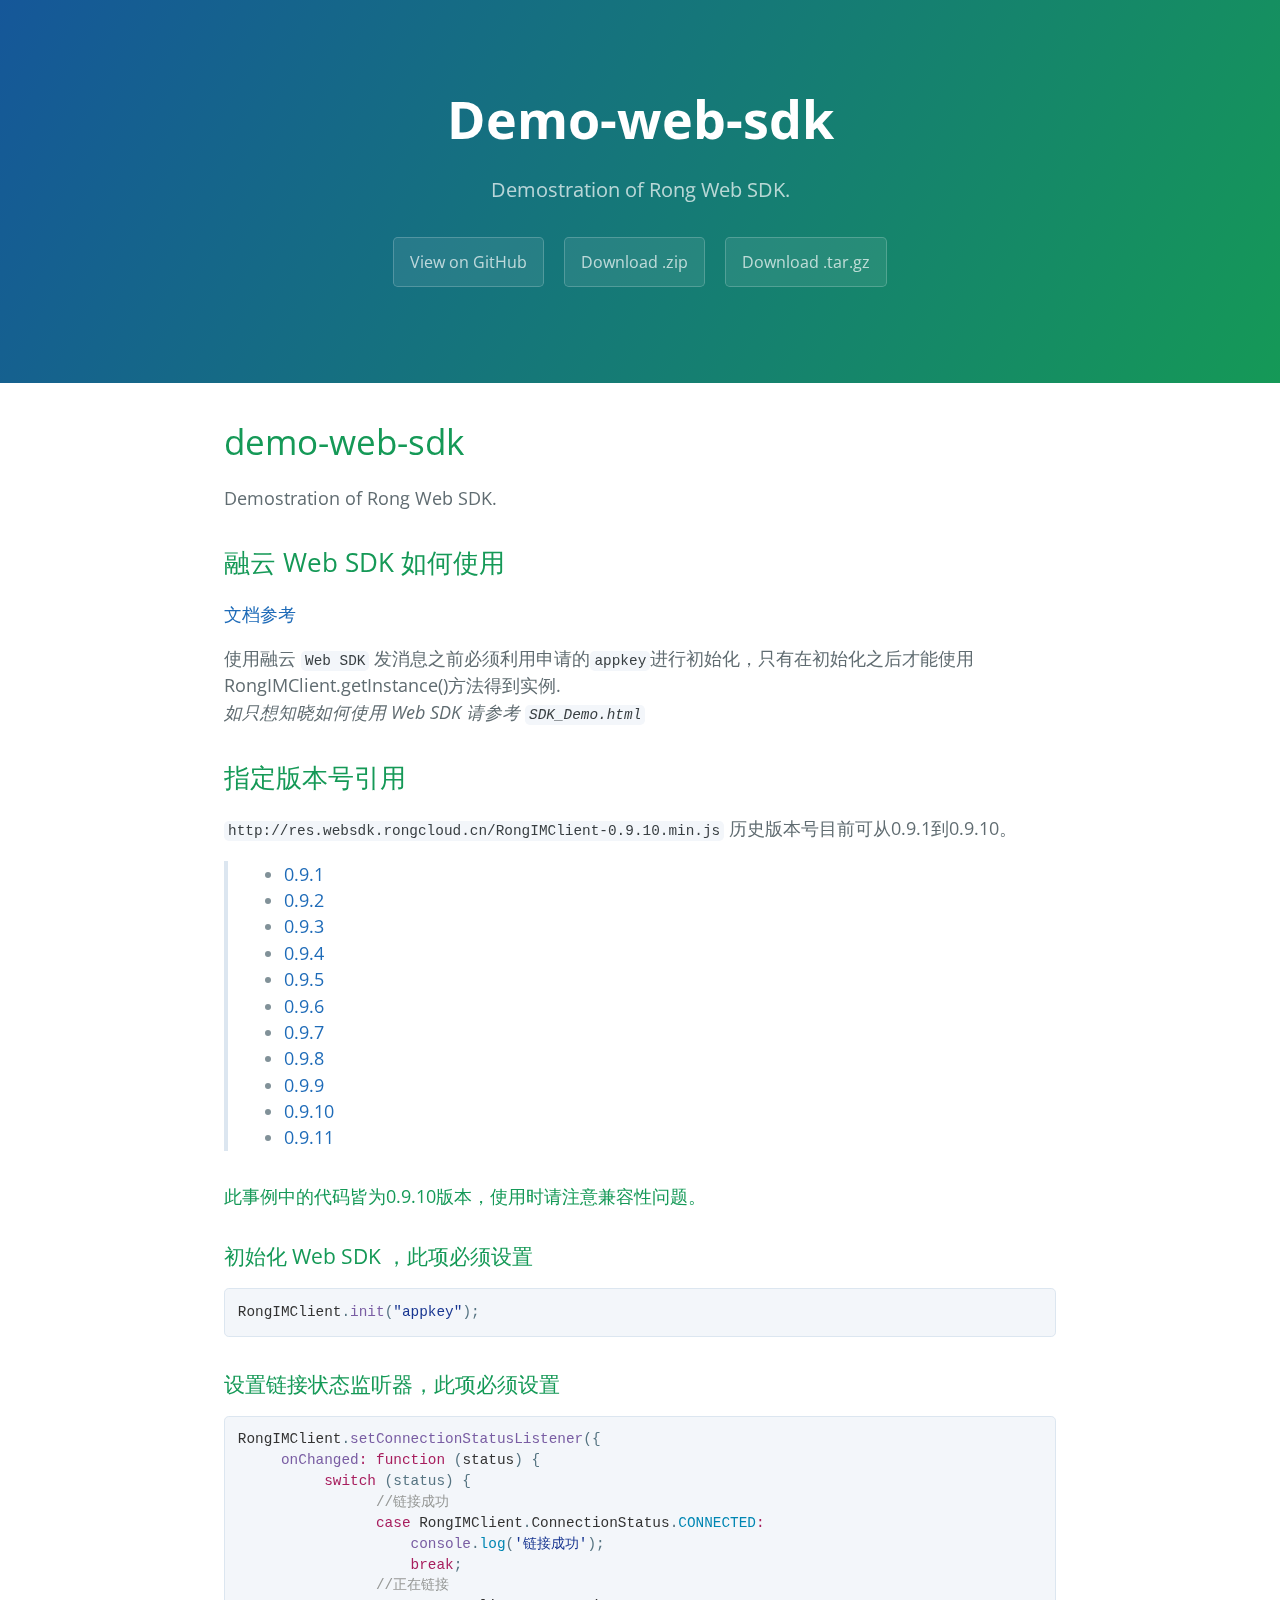
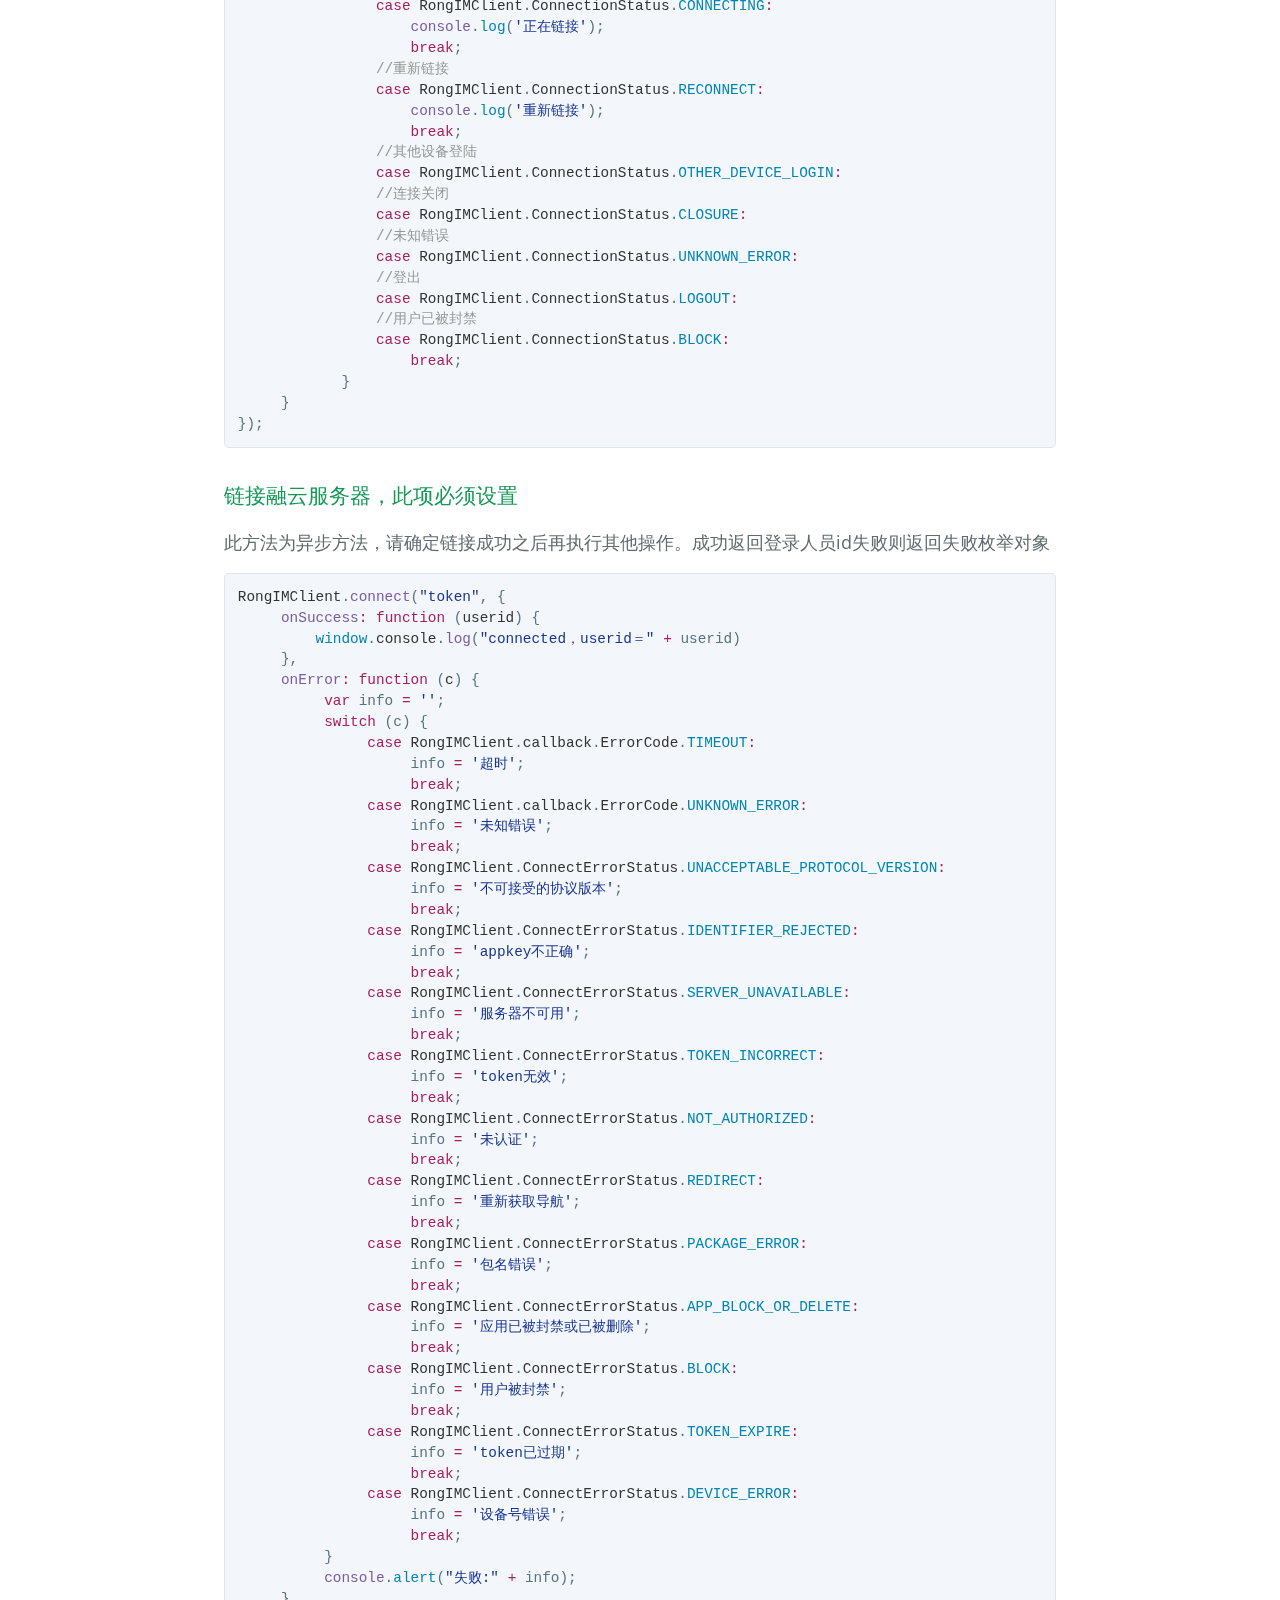
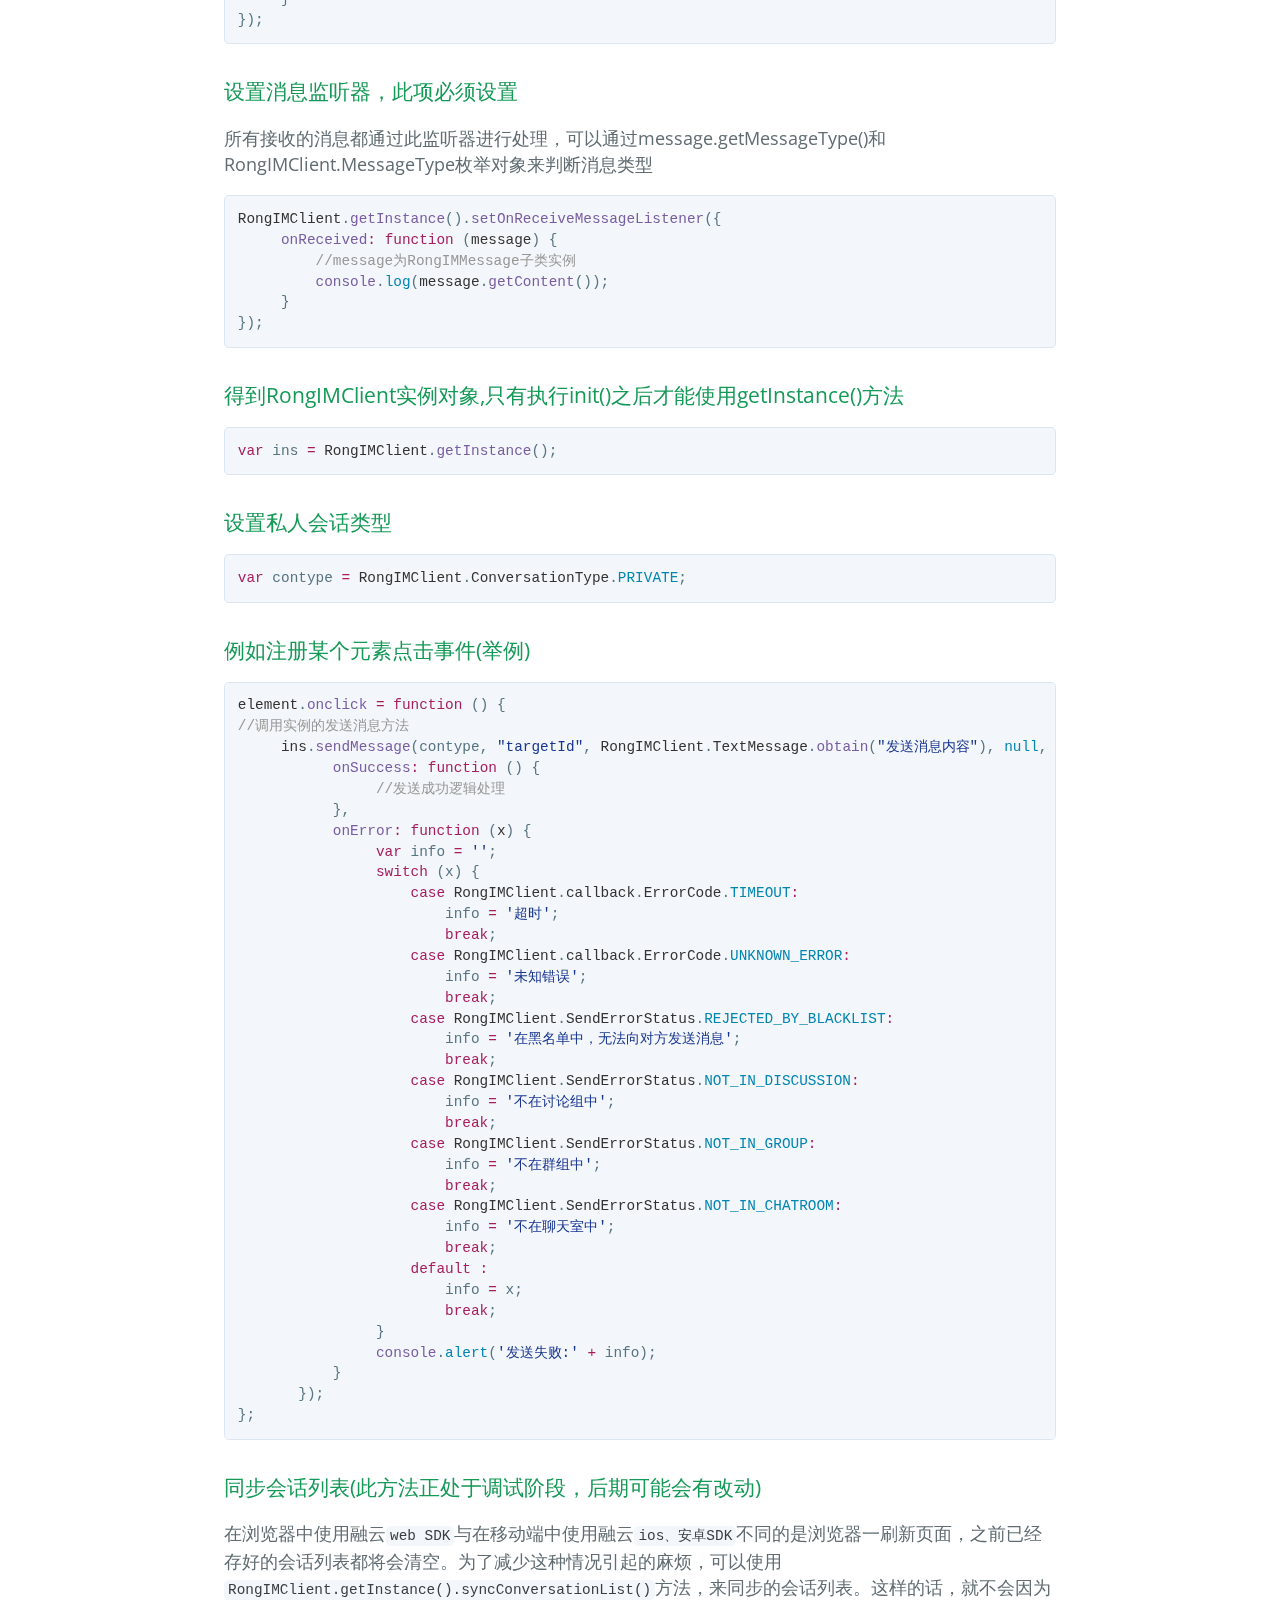
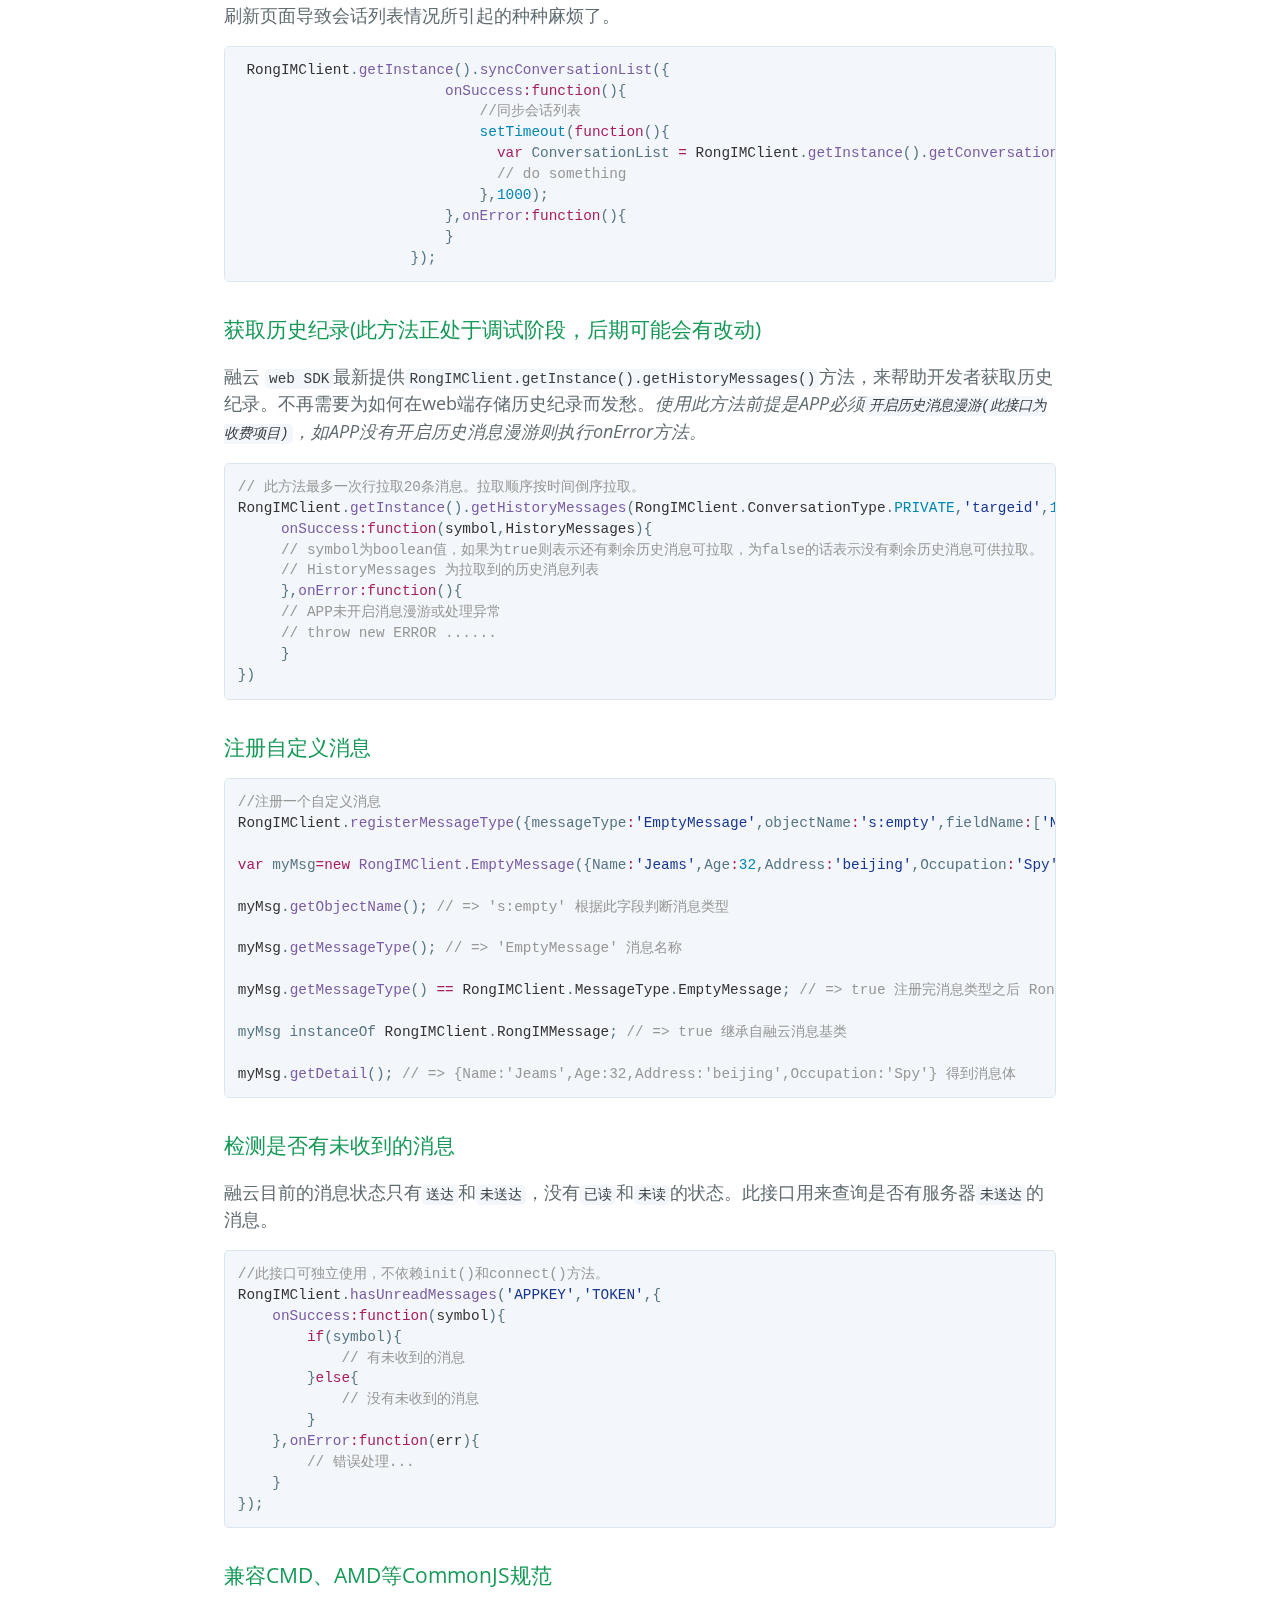
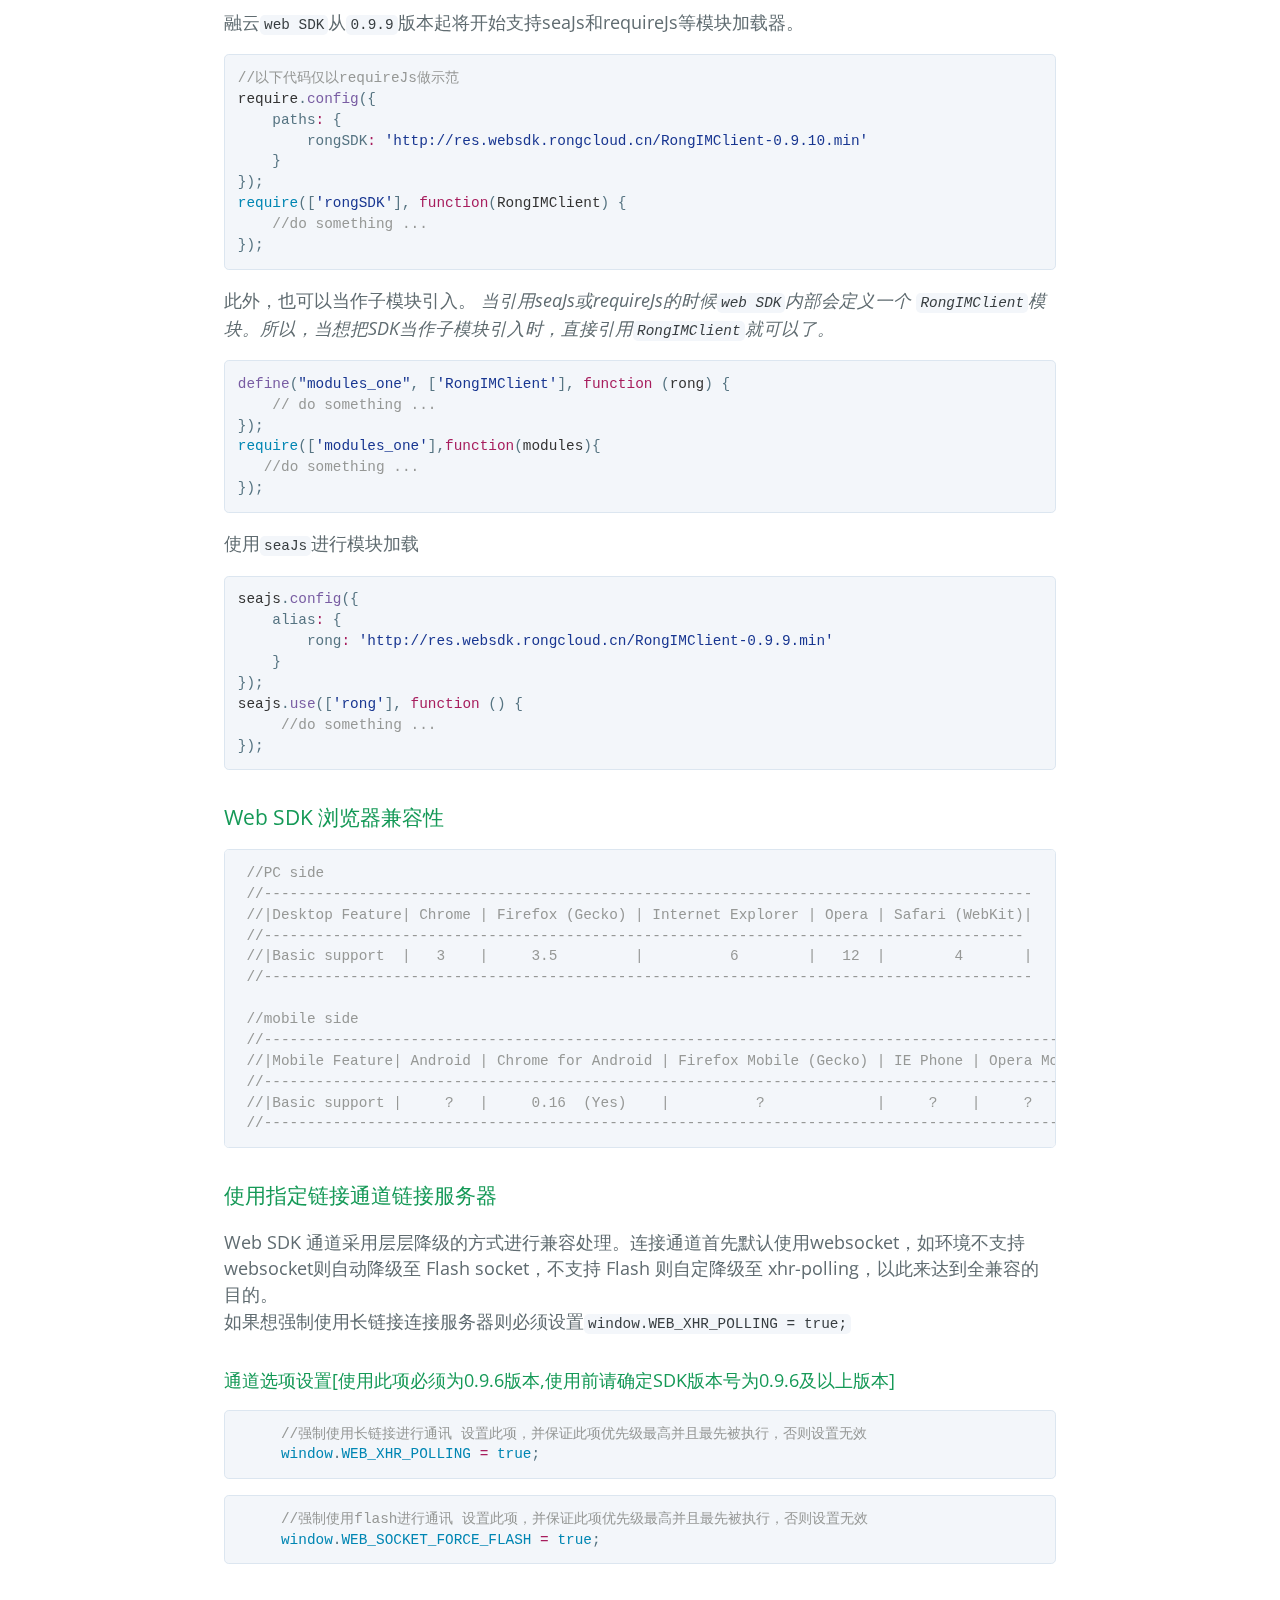
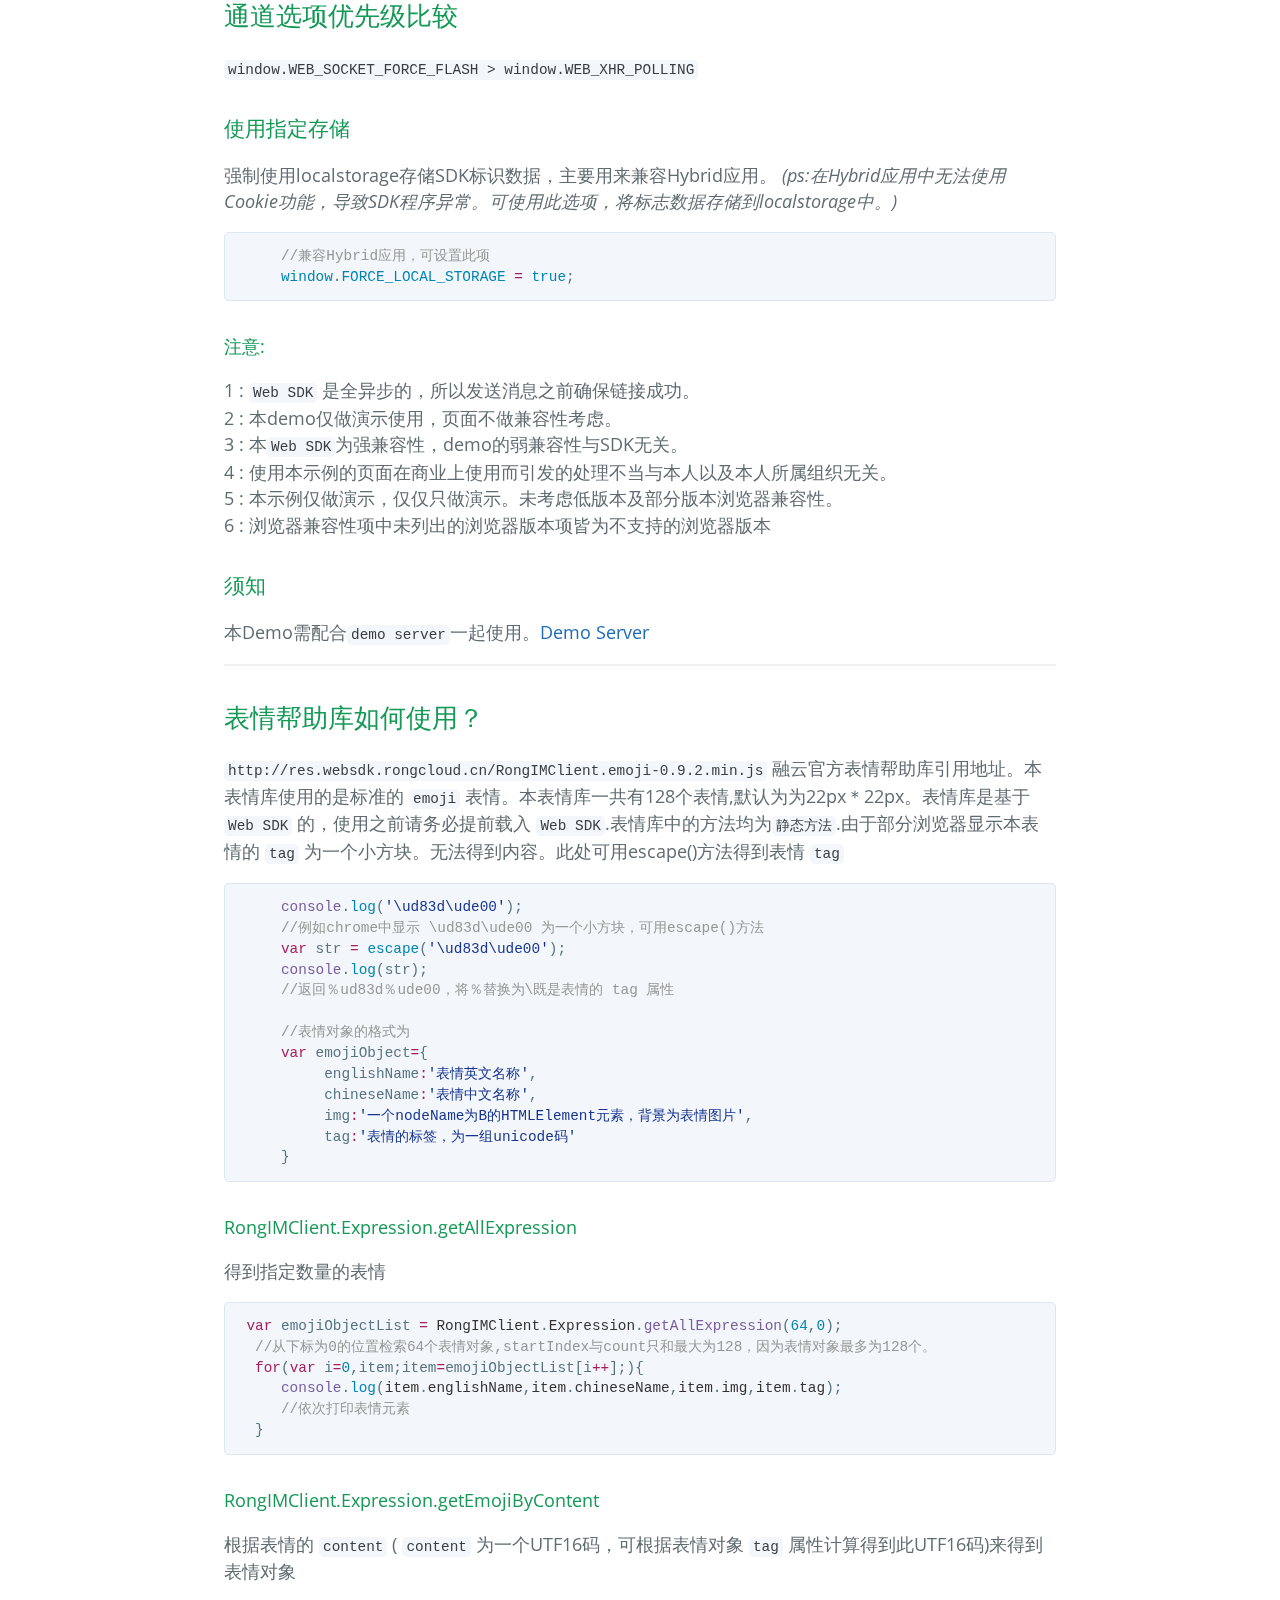
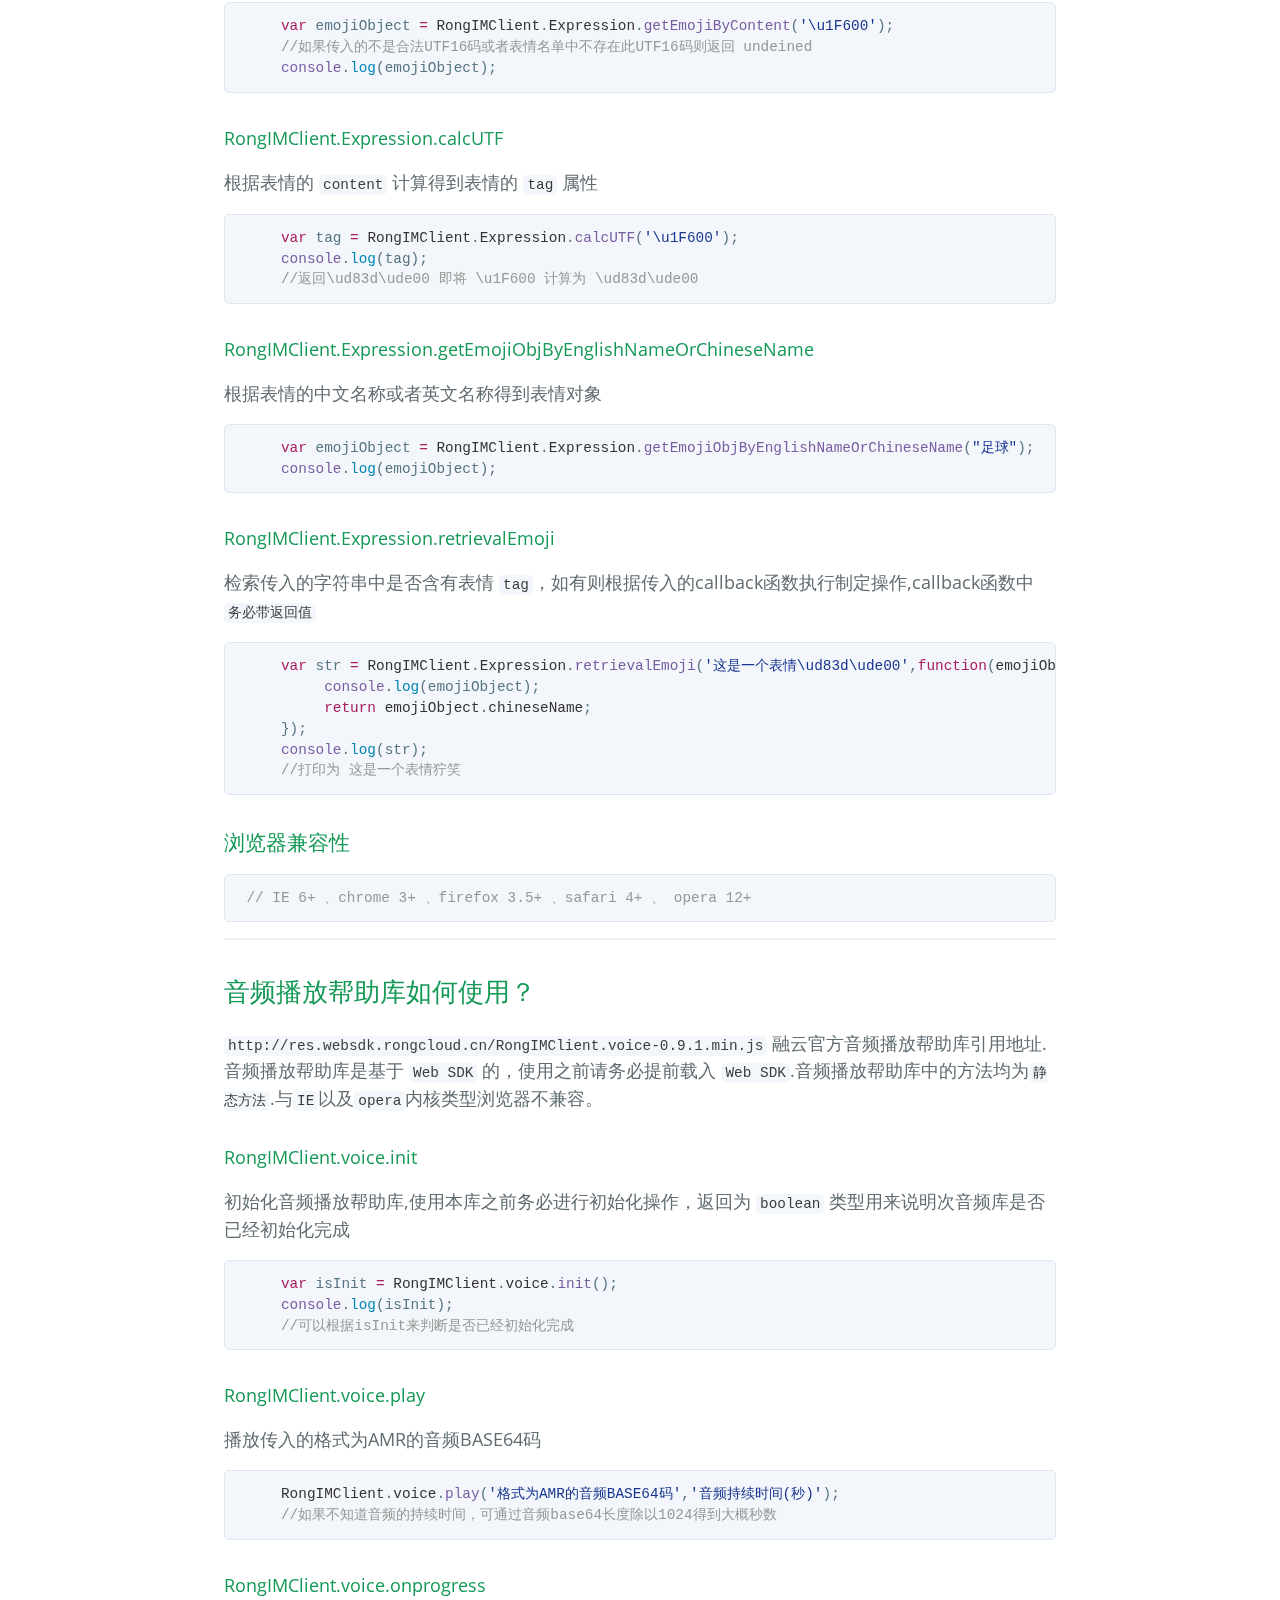
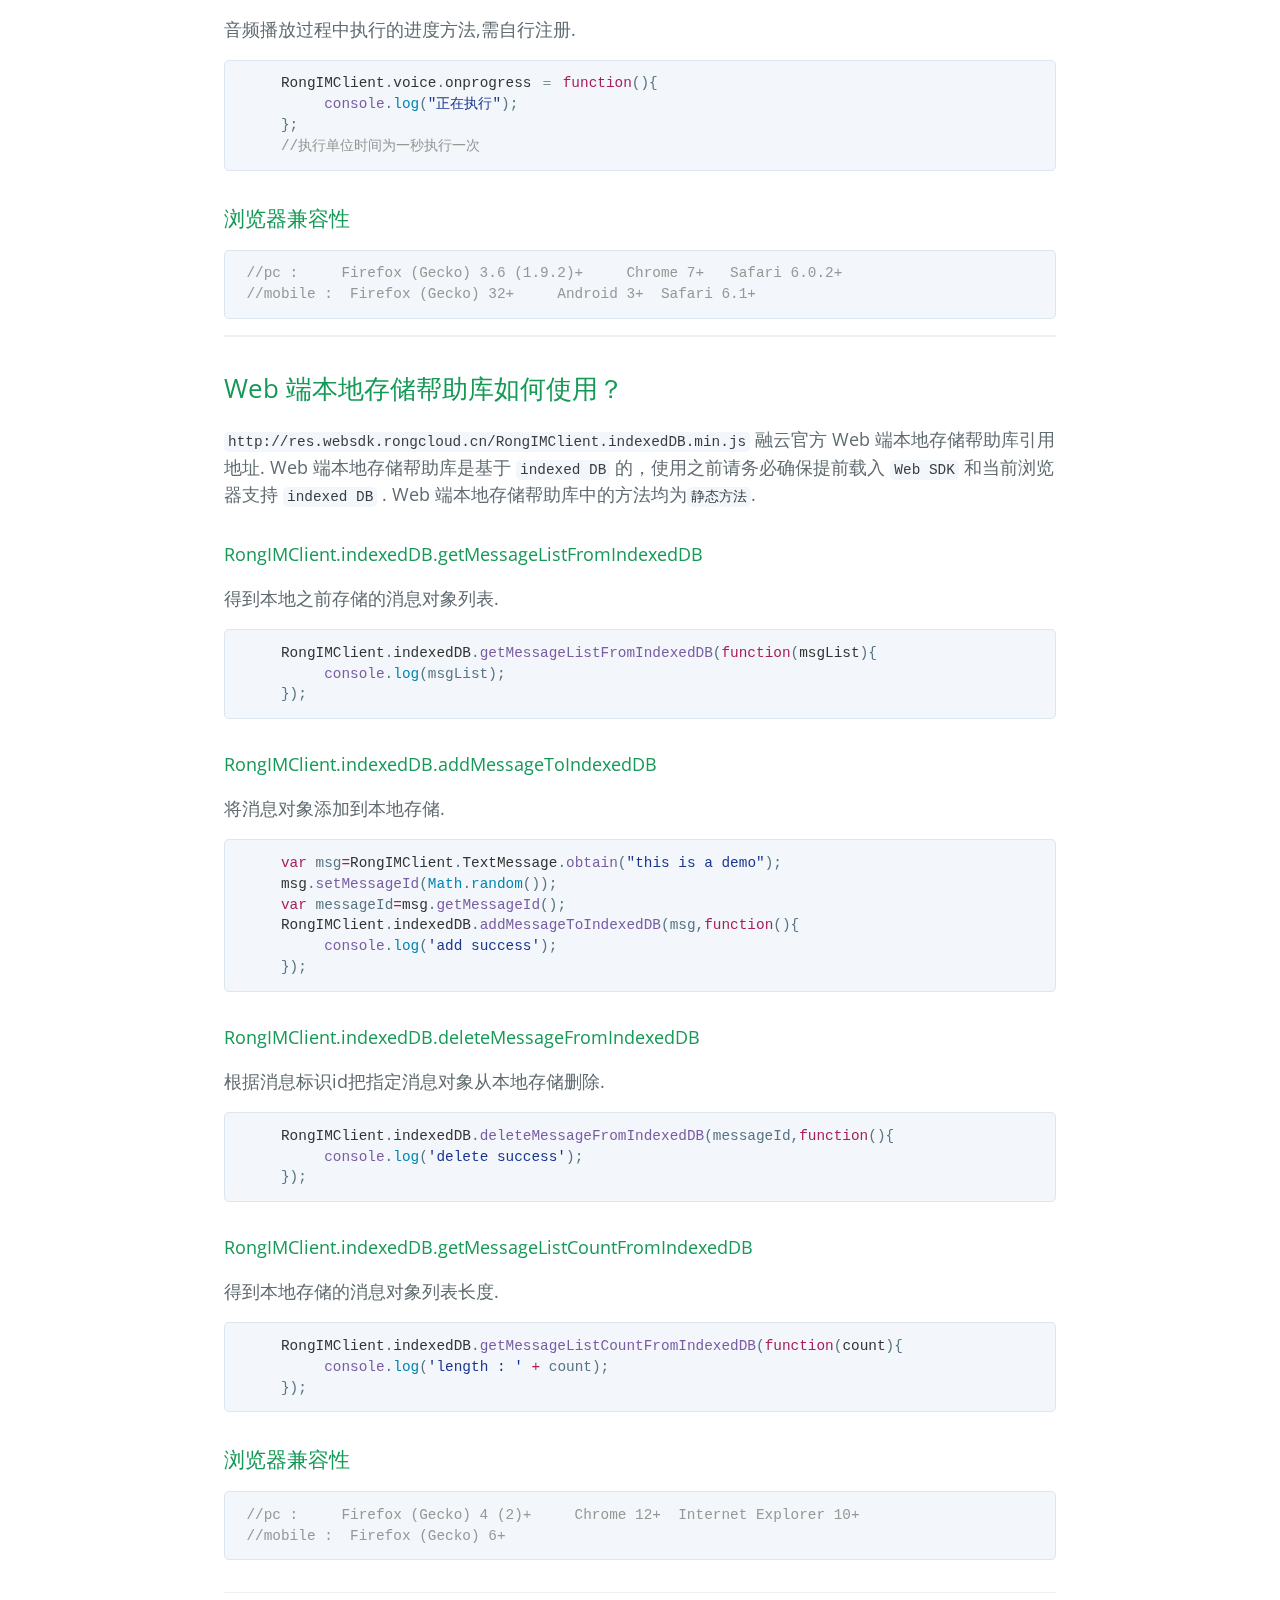
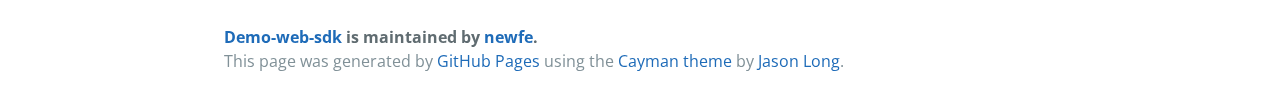
<file: index.html>
<!DOCTYPE html>
<html lang="en-us">
  <head>
    <meta charset="UTF-8">
    <title>Demo-web-sdk by newfe</title>
    <meta name="viewport" content="width=device-width, initial-scale=1">
    <link rel="stylesheet" type="text/css" href="stylesheets/normalize.css" media="screen">
    <link href='https://fonts.googleapis.com/css?family=Open+Sans:400,700' rel='stylesheet' type='text/css'>
    <link rel="stylesheet" type="text/css" href="stylesheets/stylesheet.css" media="screen">
    <link rel="stylesheet" type="text/css" href="stylesheets/github-light.css" media="screen">
  </head>
  <body>
    <section class="page-header">
      <h1 class="project-name">Demo-web-sdk</h1>
      <h2 class="project-tagline">Demostration of Rong Web SDK.</h2>
      <a href="https://github.com/newfe/demo-web-sdk" class="btn">View on GitHub</a>
      <a href="https://github.com/newfe/demo-web-sdk/zipball/master" class="btn">Download .zip</a>
      <a href="https://github.com/newfe/demo-web-sdk/tarball/master" class="btn">Download .tar.gz</a>
    </section>

    <section class="main-content">
      <h1>
<a id="demo-web-sdk" class="anchor" href="#demo-web-sdk" aria-hidden="true"><span aria-hidden="true" class="octicon octicon-link"></span></a>demo-web-sdk</h1>

<p>Demostration of Rong Web SDK.</p>

<h2>
<a id="融云-web-sdk-如何使用" class="anchor" href="#%E8%9E%8D%E4%BA%91-web-sdk-%E5%A6%82%E4%BD%95%E4%BD%BF%E7%94%A8" aria-hidden="true"><span aria-hidden="true" class="octicon octicon-link"></span></a>融云 Web SDK 如何使用</h2>

<p><a href="http://docs.rongcloud.cn/api/js/index.html" title=" SDK 文档">文档参考</a></p>

<p>使用融云 <code>Web SDK</code> 发消息之前必须利用申请的<code>appkey</code>进行初始化，只有在初始化之后才能使用RongIMClient.getInstance()方法得到实例.<br>
<em>如只想知晓如何使用 Web SDK 请参考 <code>SDK_Demo.html</code></em></p>

<h2>
<a id="指定版本号引用" class="anchor" href="#%E6%8C%87%E5%AE%9A%E7%89%88%E6%9C%AC%E5%8F%B7%E5%BC%95%E7%94%A8" aria-hidden="true"><span aria-hidden="true" class="octicon octicon-link"></span></a>指定版本号引用</h2>

<p><code>http://res.websdk.rongcloud.cn/RongIMClient-0.9.10.min.js</code> 历史版本号目前可从0.9.1到0.9.10。</p>

<blockquote>
<ul>
<li>  <a href="http://res.websdk.rongcloud.cn/RongIMClient-0.9.1.min.js">0.9.1</a>
</li>
<li>  <a href="http://res.websdk.rongcloud.cn/RongIMClient-0.9.2.min.js">0.9.2</a>
</li>
<li>  <a href="http://res.websdk.rongcloud.cn/RongIMClient-0.9.3.min.js">0.9.3</a>
</li>
<li>  <a href="http://res.websdk.rongcloud.cn/RongIMClient-0.9.4.min.js">0.9.4</a>
</li>
<li>  <a href="http://res.websdk.rongcloud.cn/RongIMClient-0.9.5.min.js">0.9.5</a>
</li>
<li>  <a href="http://res.websdk.rongcloud.cn/RongIMClient-0.9.6.min.js">0.9.6</a>
</li>
<li>  <a href="http://res.websdk.rongcloud.cn/RongIMClient-0.9.7.min.js">0.9.7</a>
</li>
<li>  <a href="http://res.websdk.rongcloud.cn/RongIMClient-0.9.8.min.js">0.9.8</a>
</li>
<li>  <a href="http://res.websdk.rongcloud.cn/RongIMClient-0.9.9.min.js">0.9.9</a>
</li>
<li>  <a href="http://res.websdk.rongcloud.cn/RongIMClient-0.9.10.min.js">0.9.10</a>
</li>
<li>  <a href="http://res.websdk.rongcloud.cn/RongIMClient-0.9.11.min.js">0.9.11</a>
</li>
</ul>
</blockquote>

<h4>
<a id="此事例中的代码皆为0910版本使用时请注意兼容性问题" class="anchor" href="#%E6%AD%A4%E4%BA%8B%E4%BE%8B%E4%B8%AD%E7%9A%84%E4%BB%A3%E7%A0%81%E7%9A%86%E4%B8%BA0910%E7%89%88%E6%9C%AC%E4%BD%BF%E7%94%A8%E6%97%B6%E8%AF%B7%E6%B3%A8%E6%84%8F%E5%85%BC%E5%AE%B9%E6%80%A7%E9%97%AE%E9%A2%98" aria-hidden="true"><span aria-hidden="true" class="octicon octicon-link"></span></a>此事例中的代码皆为0.9.10版本，使用时请注意兼容性问题。</h4>

<h3>
<a id="初始化-web-sdk-此项必须设置" class="anchor" href="#%E5%88%9D%E5%A7%8B%E5%8C%96-web-sdk-%E6%AD%A4%E9%A1%B9%E5%BF%85%E9%A1%BB%E8%AE%BE%E7%BD%AE" aria-hidden="true"><span aria-hidden="true" class="octicon octicon-link"></span></a>初始化 Web SDK ，此项必须设置</h3>

<div class="highlight highlight-source-js"><pre><span class="pl-smi">RongIMClient</span>.<span class="pl-en">init</span>(<span class="pl-s"><span class="pl-pds">"</span>appkey<span class="pl-pds">"</span></span>);</pre></div>

<h3>
<a id="设置链接状态监听器此项必须设置" class="anchor" href="#%E8%AE%BE%E7%BD%AE%E9%93%BE%E6%8E%A5%E7%8A%B6%E6%80%81%E7%9B%91%E5%90%AC%E5%99%A8%E6%AD%A4%E9%A1%B9%E5%BF%85%E9%A1%BB%E8%AE%BE%E7%BD%AE" aria-hidden="true"><span aria-hidden="true" class="octicon octicon-link"></span></a>设置链接状态监听器，此项必须设置</h3>

<div class="highlight highlight-source-js"><pre><span class="pl-smi">RongIMClient</span>.<span class="pl-en">setConnectionStatusListener</span>({  
     <span class="pl-en">onChanged</span><span class="pl-k">:</span> <span class="pl-k">function</span> (<span class="pl-smi">status</span>) {  
          <span class="pl-k">switch</span> (status) {
                <span class="pl-c">//链接成功</span>
                <span class="pl-k">case</span> <span class="pl-smi">RongIMClient</span>.<span class="pl-smi">ConnectionStatus</span>.<span class="pl-c1">CONNECTED</span><span class="pl-k">:</span>
                    <span class="pl-en">console</span>.<span class="pl-c1">log</span>(<span class="pl-s"><span class="pl-pds">'</span>链接成功<span class="pl-pds">'</span></span>);
                    <span class="pl-k">break</span>;
                <span class="pl-c">//正在链接</span>
                <span class="pl-k">case</span> <span class="pl-smi">RongIMClient</span>.<span class="pl-smi">ConnectionStatus</span>.<span class="pl-c1">CONNECTING</span><span class="pl-k">:</span>
                    <span class="pl-en">console</span>.<span class="pl-c1">log</span>(<span class="pl-s"><span class="pl-pds">'</span>正在链接<span class="pl-pds">'</span></span>);
                    <span class="pl-k">break</span>;
                <span class="pl-c">//重新链接</span>
                <span class="pl-k">case</span> <span class="pl-smi">RongIMClient</span>.<span class="pl-smi">ConnectionStatus</span>.<span class="pl-c1">RECONNECT</span><span class="pl-k">:</span>
                    <span class="pl-en">console</span>.<span class="pl-c1">log</span>(<span class="pl-s"><span class="pl-pds">'</span>重新链接<span class="pl-pds">'</span></span>);
                    <span class="pl-k">break</span>;
                <span class="pl-c">//其他设备登陆</span>
                <span class="pl-k">case</span> <span class="pl-smi">RongIMClient</span>.<span class="pl-smi">ConnectionStatus</span>.<span class="pl-c1">OTHER_DEVICE_LOGIN</span><span class="pl-k">:</span>
                <span class="pl-c">//连接关闭</span>
                <span class="pl-k">case</span> <span class="pl-smi">RongIMClient</span>.<span class="pl-smi">ConnectionStatus</span>.<span class="pl-c1">CLOSURE</span><span class="pl-k">:</span>
                <span class="pl-c">//未知错误</span>
                <span class="pl-k">case</span> <span class="pl-smi">RongIMClient</span>.<span class="pl-smi">ConnectionStatus</span>.<span class="pl-c1">UNKNOWN_ERROR</span><span class="pl-k">:</span>
                <span class="pl-c">//登出</span>
                <span class="pl-k">case</span> <span class="pl-smi">RongIMClient</span>.<span class="pl-smi">ConnectionStatus</span>.<span class="pl-c1">LOGOUT</span><span class="pl-k">:</span>
                <span class="pl-c">//用户已被封禁</span>
                <span class="pl-k">case</span> <span class="pl-smi">RongIMClient</span>.<span class="pl-smi">ConnectionStatus</span>.<span class="pl-c1">BLOCK</span><span class="pl-k">:</span>
                    <span class="pl-k">break</span>;
            }
     }  
}); </pre></div>

<h3>
<a id="链接融云服务器此项必须设置" class="anchor" href="#%E9%93%BE%E6%8E%A5%E8%9E%8D%E4%BA%91%E6%9C%8D%E5%8A%A1%E5%99%A8%E6%AD%A4%E9%A1%B9%E5%BF%85%E9%A1%BB%E8%AE%BE%E7%BD%AE" aria-hidden="true"><span aria-hidden="true" class="octicon octicon-link"></span></a>链接融云服务器，此项必须设置</h3>

<p>此方法为异步方法，请确定链接成功之后再执行其他操作。成功返回登录人员id失败则返回失败枚举对象</p>

<div class="highlight highlight-source-js"><pre><span class="pl-smi">RongIMClient</span>.<span class="pl-en">connect</span>(<span class="pl-s"><span class="pl-pds">"</span>token<span class="pl-pds">"</span></span>, {
     <span class="pl-en">onSuccess</span><span class="pl-k">:</span> <span class="pl-k">function</span> (<span class="pl-smi">userid</span>) {
         <span class="pl-c1">window</span>.<span class="pl-smi">console</span>.<span class="pl-en">log</span>(<span class="pl-s"><span class="pl-pds">"</span>connected，userid＝<span class="pl-pds">"</span></span> <span class="pl-k">+</span> userid)
     },
     <span class="pl-en">onError</span><span class="pl-k">:</span> <span class="pl-k">function</span> (<span class="pl-smi">c</span>) {
          <span class="pl-k">var</span> info <span class="pl-k">=</span> <span class="pl-s"><span class="pl-pds">'</span><span class="pl-pds">'</span></span>;
          <span class="pl-k">switch</span> (c) {
               <span class="pl-k">case</span> <span class="pl-smi">RongIMClient</span>.<span class="pl-smi">callback</span>.<span class="pl-smi">ErrorCode</span>.<span class="pl-c1">TIMEOUT</span><span class="pl-k">:</span>
                    info <span class="pl-k">=</span> <span class="pl-s"><span class="pl-pds">'</span>超时<span class="pl-pds">'</span></span>;
                    <span class="pl-k">break</span>;
               <span class="pl-k">case</span> <span class="pl-smi">RongIMClient</span>.<span class="pl-smi">callback</span>.<span class="pl-smi">ErrorCode</span>.<span class="pl-c1">UNKNOWN_ERROR</span><span class="pl-k">:</span>
                    info <span class="pl-k">=</span> <span class="pl-s"><span class="pl-pds">'</span>未知错误<span class="pl-pds">'</span></span>;
                    <span class="pl-k">break</span>;
               <span class="pl-k">case</span> <span class="pl-smi">RongIMClient</span>.<span class="pl-smi">ConnectErrorStatus</span>.<span class="pl-c1">UNACCEPTABLE_PROTOCOL_VERSION</span><span class="pl-k">:</span>
                    info <span class="pl-k">=</span> <span class="pl-s"><span class="pl-pds">'</span>不可接受的协议版本<span class="pl-pds">'</span></span>;
                    <span class="pl-k">break</span>;
               <span class="pl-k">case</span> <span class="pl-smi">RongIMClient</span>.<span class="pl-smi">ConnectErrorStatus</span>.<span class="pl-c1">IDENTIFIER_REJECTED</span><span class="pl-k">:</span>
                    info <span class="pl-k">=</span> <span class="pl-s"><span class="pl-pds">'</span>appkey不正确<span class="pl-pds">'</span></span>;
                    <span class="pl-k">break</span>;
               <span class="pl-k">case</span> <span class="pl-smi">RongIMClient</span>.<span class="pl-smi">ConnectErrorStatus</span>.<span class="pl-c1">SERVER_UNAVAILABLE</span><span class="pl-k">:</span>
                    info <span class="pl-k">=</span> <span class="pl-s"><span class="pl-pds">'</span>服务器不可用<span class="pl-pds">'</span></span>;
                    <span class="pl-k">break</span>;
               <span class="pl-k">case</span> <span class="pl-smi">RongIMClient</span>.<span class="pl-smi">ConnectErrorStatus</span>.<span class="pl-c1">TOKEN_INCORRECT</span><span class="pl-k">:</span>
                    info <span class="pl-k">=</span> <span class="pl-s"><span class="pl-pds">'</span>token无效<span class="pl-pds">'</span></span>;
                    <span class="pl-k">break</span>;
               <span class="pl-k">case</span> <span class="pl-smi">RongIMClient</span>.<span class="pl-smi">ConnectErrorStatus</span>.<span class="pl-c1">NOT_AUTHORIZED</span><span class="pl-k">:</span>
                    info <span class="pl-k">=</span> <span class="pl-s"><span class="pl-pds">'</span>未认证<span class="pl-pds">'</span></span>;
                    <span class="pl-k">break</span>;
               <span class="pl-k">case</span> <span class="pl-smi">RongIMClient</span>.<span class="pl-smi">ConnectErrorStatus</span>.<span class="pl-c1">REDIRECT</span><span class="pl-k">:</span>
                    info <span class="pl-k">=</span> <span class="pl-s"><span class="pl-pds">'</span>重新获取导航<span class="pl-pds">'</span></span>;
                    <span class="pl-k">break</span>;
               <span class="pl-k">case</span> <span class="pl-smi">RongIMClient</span>.<span class="pl-smi">ConnectErrorStatus</span>.<span class="pl-c1">PACKAGE_ERROR</span><span class="pl-k">:</span>
                    info <span class="pl-k">=</span> <span class="pl-s"><span class="pl-pds">'</span>包名错误<span class="pl-pds">'</span></span>;
                    <span class="pl-k">break</span>;
               <span class="pl-k">case</span> <span class="pl-smi">RongIMClient</span>.<span class="pl-smi">ConnectErrorStatus</span>.<span class="pl-c1">APP_BLOCK_OR_DELETE</span><span class="pl-k">:</span>
                    info <span class="pl-k">=</span> <span class="pl-s"><span class="pl-pds">'</span>应用已被封禁或已被删除<span class="pl-pds">'</span></span>;
                    <span class="pl-k">break</span>;
               <span class="pl-k">case</span> <span class="pl-smi">RongIMClient</span>.<span class="pl-smi">ConnectErrorStatus</span>.<span class="pl-c1">BLOCK</span><span class="pl-k">:</span>
                    info <span class="pl-k">=</span> <span class="pl-s"><span class="pl-pds">'</span>用户被封禁<span class="pl-pds">'</span></span>;
                    <span class="pl-k">break</span>;
               <span class="pl-k">case</span> <span class="pl-smi">RongIMClient</span>.<span class="pl-smi">ConnectErrorStatus</span>.<span class="pl-c1">TOKEN_EXPIRE</span><span class="pl-k">:</span>
                    info <span class="pl-k">=</span> <span class="pl-s"><span class="pl-pds">'</span>token已过期<span class="pl-pds">'</span></span>;
                    <span class="pl-k">break</span>;
               <span class="pl-k">case</span> <span class="pl-smi">RongIMClient</span>.<span class="pl-smi">ConnectErrorStatus</span>.<span class="pl-c1">DEVICE_ERROR</span><span class="pl-k">:</span>
                    info <span class="pl-k">=</span> <span class="pl-s"><span class="pl-pds">'</span>设备号错误<span class="pl-pds">'</span></span>;
                    <span class="pl-k">break</span>;
          }
          <span class="pl-en">console</span>.<span class="pl-c1">alert</span>(<span class="pl-s"><span class="pl-pds">"</span>失败:<span class="pl-pds">"</span></span> <span class="pl-k">+</span> info);
     }
});</pre></div>

<h3>
<a id="设置消息监听器此项必须设置" class="anchor" href="#%E8%AE%BE%E7%BD%AE%E6%B6%88%E6%81%AF%E7%9B%91%E5%90%AC%E5%99%A8%E6%AD%A4%E9%A1%B9%E5%BF%85%E9%A1%BB%E8%AE%BE%E7%BD%AE" aria-hidden="true"><span aria-hidden="true" class="octicon octicon-link"></span></a>设置消息监听器，此项必须设置</h3>

<p>所有接收的消息都通过此监听器进行处理，可以通过message.getMessageType()和RongIMClient.MessageType枚举对象来判断消息类型</p>

<div class="highlight highlight-source-js"><pre><span class="pl-smi">RongIMClient</span>.<span class="pl-en">getInstance</span>().<span class="pl-en">setOnReceiveMessageListener</span>({
     <span class="pl-en">onReceived</span><span class="pl-k">:</span> <span class="pl-k">function</span> (<span class="pl-smi">message</span>) {
         <span class="pl-c">//message为RongIMMessage子类实例</span>
         <span class="pl-en">console</span>.<span class="pl-c1">log</span>(<span class="pl-smi">message</span>.<span class="pl-en">getContent</span>());
     }
});</pre></div>

<h3>
<a id="得到rongimclient实例对象只有执行init之后才能使用getinstance方法" class="anchor" href="#%E5%BE%97%E5%88%B0rongimclient%E5%AE%9E%E4%BE%8B%E5%AF%B9%E8%B1%A1%E5%8F%AA%E6%9C%89%E6%89%A7%E8%A1%8Cinit%E4%B9%8B%E5%90%8E%E6%89%8D%E8%83%BD%E4%BD%BF%E7%94%A8getinstance%E6%96%B9%E6%B3%95" aria-hidden="true"><span aria-hidden="true" class="octicon octicon-link"></span></a>得到RongIMClient实例对象,只有执行init()之后才能使用getInstance()方法</h3>

<div class="highlight highlight-source-js"><pre><span class="pl-k">var</span> ins <span class="pl-k">=</span> <span class="pl-smi">RongIMClient</span>.<span class="pl-en">getInstance</span>();</pre></div>

<h3>
<a id="设置私人会话类型" class="anchor" href="#%E8%AE%BE%E7%BD%AE%E7%A7%81%E4%BA%BA%E4%BC%9A%E8%AF%9D%E7%B1%BB%E5%9E%8B" aria-hidden="true"><span aria-hidden="true" class="octicon octicon-link"></span></a>设置私人会话类型</h3>

<div class="highlight highlight-source-js"><pre><span class="pl-k">var</span> contype <span class="pl-k">=</span> <span class="pl-smi">RongIMClient</span>.<span class="pl-smi">ConversationType</span>.<span class="pl-c1">PRIVATE</span>;</pre></div>

<h3>
<a id="例如注册某个元素点击事件举例" class="anchor" href="#%E4%BE%8B%E5%A6%82%E6%B3%A8%E5%86%8C%E6%9F%90%E4%B8%AA%E5%85%83%E7%B4%A0%E7%82%B9%E5%87%BB%E4%BA%8B%E4%BB%B6%E4%B8%BE%E4%BE%8B" aria-hidden="true"><span aria-hidden="true" class="octicon octicon-link"></span></a>例如注册某个元素点击事件(举例)</h3>

<div class="highlight highlight-source-js"><pre><span class="pl-smi">element</span>.<span class="pl-en">onclick</span> <span class="pl-k">=</span> <span class="pl-k">function</span> () {
<span class="pl-c">//调用实例的发送消息方法</span>
     <span class="pl-smi">ins</span>.<span class="pl-en">sendMessage</span>(contype, <span class="pl-s"><span class="pl-pds">"</span>targetId<span class="pl-pds">"</span></span>, <span class="pl-smi">RongIMClient</span>.<span class="pl-smi">TextMessage</span>.<span class="pl-en">obtain</span>(<span class="pl-s"><span class="pl-pds">"</span>发送消息内容<span class="pl-pds">"</span></span>), <span class="pl-c1">null</span>, {
           <span class="pl-en">onSuccess</span><span class="pl-k">:</span> <span class="pl-k">function</span> () {
                <span class="pl-c">//发送成功逻辑处理</span>
           },
           <span class="pl-en">onError</span><span class="pl-k">:</span> <span class="pl-k">function</span> (<span class="pl-smi">x</span>) {
                <span class="pl-k">var</span> info <span class="pl-k">=</span> <span class="pl-s"><span class="pl-pds">'</span><span class="pl-pds">'</span></span>;
                <span class="pl-k">switch</span> (x) {
                    <span class="pl-k">case</span> <span class="pl-smi">RongIMClient</span>.<span class="pl-smi">callback</span>.<span class="pl-smi">ErrorCode</span>.<span class="pl-c1">TIMEOUT</span><span class="pl-k">:</span>
                        info <span class="pl-k">=</span> <span class="pl-s"><span class="pl-pds">'</span>超时<span class="pl-pds">'</span></span>;
                        <span class="pl-k">break</span>;
                    <span class="pl-k">case</span> <span class="pl-smi">RongIMClient</span>.<span class="pl-smi">callback</span>.<span class="pl-smi">ErrorCode</span>.<span class="pl-c1">UNKNOWN_ERROR</span><span class="pl-k">:</span>
                        info <span class="pl-k">=</span> <span class="pl-s"><span class="pl-pds">'</span>未知错误<span class="pl-pds">'</span></span>;
                        <span class="pl-k">break</span>;
                    <span class="pl-k">case</span> <span class="pl-smi">RongIMClient</span>.<span class="pl-smi">SendErrorStatus</span>.<span class="pl-c1">REJECTED_BY_BLACKLIST</span><span class="pl-k">:</span>
                        info <span class="pl-k">=</span> <span class="pl-s"><span class="pl-pds">'</span>在黑名单中，无法向对方发送消息<span class="pl-pds">'</span></span>;
                        <span class="pl-k">break</span>;
                    <span class="pl-k">case</span> <span class="pl-smi">RongIMClient</span>.<span class="pl-smi">SendErrorStatus</span>.<span class="pl-c1">NOT_IN_DISCUSSION</span><span class="pl-k">:</span>
                        info <span class="pl-k">=</span> <span class="pl-s"><span class="pl-pds">'</span>不在讨论组中<span class="pl-pds">'</span></span>;
                        <span class="pl-k">break</span>;
                    <span class="pl-k">case</span> <span class="pl-smi">RongIMClient</span>.<span class="pl-smi">SendErrorStatus</span>.<span class="pl-c1">NOT_IN_GROUP</span><span class="pl-k">:</span>
                        info <span class="pl-k">=</span> <span class="pl-s"><span class="pl-pds">'</span>不在群组中<span class="pl-pds">'</span></span>;
                        <span class="pl-k">break</span>;
                    <span class="pl-k">case</span> <span class="pl-smi">RongIMClient</span>.<span class="pl-smi">SendErrorStatus</span>.<span class="pl-c1">NOT_IN_CHATROOM</span><span class="pl-k">:</span>
                        info <span class="pl-k">=</span> <span class="pl-s"><span class="pl-pds">'</span>不在聊天室中<span class="pl-pds">'</span></span>;
                        <span class="pl-k">break</span>;
                    <span class="pl-k">default</span> <span class="pl-k">:</span>
                        info <span class="pl-k">=</span> x;
                        <span class="pl-k">break</span>;
                }
                <span class="pl-en">console</span>.<span class="pl-c1">alert</span>(<span class="pl-s"><span class="pl-pds">'</span>发送失败:<span class="pl-pds">'</span></span> <span class="pl-k">+</span> info);
           }
       });
};</pre></div>

<h3>
<a id="同步会话列表此方法正处于调试阶段后期可能会有改动" class="anchor" href="#%E5%90%8C%E6%AD%A5%E4%BC%9A%E8%AF%9D%E5%88%97%E8%A1%A8%E6%AD%A4%E6%96%B9%E6%B3%95%E6%AD%A3%E5%A4%84%E4%BA%8E%E8%B0%83%E8%AF%95%E9%98%B6%E6%AE%B5%E5%90%8E%E6%9C%9F%E5%8F%AF%E8%83%BD%E4%BC%9A%E6%9C%89%E6%94%B9%E5%8A%A8" aria-hidden="true"><span aria-hidden="true" class="octicon octicon-link"></span></a>同步会话列表(此方法正处于调试阶段，后期可能会有改动)</h3>

<p>在浏览器中使用融云<code>web SDK</code>与在移动端中使用融云<code>ios、安卓SDK</code>不同的是浏览器一刷新页面，之前已经存好的会话列表都将会清空。为了减少这种情况引起的麻烦，可以使用<code>RongIMClient.getInstance().syncConversationList()</code>方法，来同步的会话列表。这样的话，就不会因为刷新页面导致会话列表情况所引起的种种麻烦了。</p>

<div class="highlight highlight-source-js"><pre> <span class="pl-smi">RongIMClient</span>.<span class="pl-en">getInstance</span>().<span class="pl-en">syncConversationList</span>({
                        <span class="pl-en">onSuccess</span><span class="pl-k">:</span><span class="pl-k">function</span>(){
                            <span class="pl-c">//同步会话列表</span>
                            <span class="pl-c1">setTimeout</span>(<span class="pl-k">function</span>(){
                              <span class="pl-k">var</span> ConversationList <span class="pl-k">=</span> <span class="pl-smi">RongIMClient</span>.<span class="pl-en">getInstance</span>().<span class="pl-en">getConversationList</span>();
                              <span class="pl-c">// do something</span>
                            },<span class="pl-c1">1000</span>);
                        },<span class="pl-en">onError</span><span class="pl-k">:</span><span class="pl-k">function</span>(){
                        }
                    });</pre></div>

<h3>
<a id="获取历史纪录此方法正处于调试阶段后期可能会有改动" class="anchor" href="#%E8%8E%B7%E5%8F%96%E5%8E%86%E5%8F%B2%E7%BA%AA%E5%BD%95%E6%AD%A4%E6%96%B9%E6%B3%95%E6%AD%A3%E5%A4%84%E4%BA%8E%E8%B0%83%E8%AF%95%E9%98%B6%E6%AE%B5%E5%90%8E%E6%9C%9F%E5%8F%AF%E8%83%BD%E4%BC%9A%E6%9C%89%E6%94%B9%E5%8A%A8" aria-hidden="true"><span aria-hidden="true" class="octicon octicon-link"></span></a>获取历史纪录(此方法正处于调试阶段，后期可能会有改动)</h3>

<p>融云 <code>web SDK</code>最新提供<code>RongIMClient.getInstance().getHistoryMessages()</code>方法，来帮助开发者获取历史纪录。不再需要为如何在web端存储历史纪录而发愁。<em>使用此方法前提是APP必须<code>开启历史消息漫游(此接口为收费项目)</code>，如APP没有开启历史消息漫游则执行onError方法。</em></p>

<div class="highlight highlight-source-js"><pre><span class="pl-c">// 此方法最多一次行拉取20条消息。拉取顺序按时间倒序拉取。</span>
<span class="pl-smi">RongIMClient</span>.<span class="pl-en">getInstance</span>().<span class="pl-en">getHistoryMessages</span>(<span class="pl-smi">RongIMClient</span>.<span class="pl-smi">ConversationType</span>.<span class="pl-c1">PRIVATE</span>,<span class="pl-s"><span class="pl-pds">'</span>targeid<span class="pl-pds">'</span></span>,<span class="pl-c1">10</span>,{
     <span class="pl-en">onSuccess</span><span class="pl-k">:</span><span class="pl-k">function</span>(<span class="pl-smi">symbol</span>,<span class="pl-smi">HistoryMessages</span>){
     <span class="pl-c">// symbol为boolean值，如果为true则表示还有剩余历史消息可拉取，为false的话表示没有剩余历史消息可供拉取。</span>
     <span class="pl-c">// HistoryMessages 为拉取到的历史消息列表</span>
     },<span class="pl-en">onError</span><span class="pl-k">:</span><span class="pl-k">function</span>(){
     <span class="pl-c">// APP未开启消息漫游或处理异常</span>
     <span class="pl-c">// throw new ERROR ......</span>
     }
})</pre></div>

<h3>
<a id="注册自定义消息" class="anchor" href="#%E6%B3%A8%E5%86%8C%E8%87%AA%E5%AE%9A%E4%B9%89%E6%B6%88%E6%81%AF" aria-hidden="true"><span aria-hidden="true" class="octicon octicon-link"></span></a>注册自定义消息</h3>

<div class="highlight highlight-source-js"><pre><span class="pl-c">//注册一个自定义消息</span>
<span class="pl-smi">RongIMClient</span>.<span class="pl-en">registerMessageType</span>({messageType<span class="pl-k">:</span><span class="pl-s"><span class="pl-pds">'</span>EmptyMessage<span class="pl-pds">'</span></span>,objectName<span class="pl-k">:</span><span class="pl-s"><span class="pl-pds">'</span>s:empty<span class="pl-pds">'</span></span>,fieldName<span class="pl-k">:</span>[<span class="pl-s"><span class="pl-pds">'</span>Name<span class="pl-pds">'</span></span>,<span class="pl-s"><span class="pl-pds">'</span>Age<span class="pl-pds">'</span></span>,<span class="pl-s"><span class="pl-pds">'</span>Address<span class="pl-pds">'</span></span>,<span class="pl-s"><span class="pl-pds">'</span>Occupation<span class="pl-pds">'</span></span>]});

<span class="pl-k">var</span> myMsg<span class="pl-k">=</span><span class="pl-k">new</span> <span class="pl-en">RongIMClient.EmptyMessage</span>({Name<span class="pl-k">:</span><span class="pl-s"><span class="pl-pds">'</span>Jeams<span class="pl-pds">'</span></span>,Age<span class="pl-k">:</span><span class="pl-c1">32</span>,Address<span class="pl-k">:</span><span class="pl-s"><span class="pl-pds">'</span>beijing<span class="pl-pds">'</span></span>,Occupation<span class="pl-k">:</span><span class="pl-s"><span class="pl-pds">'</span>Spy<span class="pl-pds">'</span></span>});

<span class="pl-smi">myMsg</span>.<span class="pl-en">getObjectName</span>(); <span class="pl-c">// =&gt; 's:empty' 根据此字段判断消息类型</span>

<span class="pl-smi">myMsg</span>.<span class="pl-en">getMessageType</span>(); <span class="pl-c">// =&gt; 'EmptyMessage' 消息名称</span>

<span class="pl-smi">myMsg</span>.<span class="pl-en">getMessageType</span>() <span class="pl-k">==</span> <span class="pl-smi">RongIMClient</span>.<span class="pl-smi">MessageType</span>.<span class="pl-smi">EmptyMessage</span>; <span class="pl-c">// =&gt; true 注册完消息类型之后 RongIMClient.MessageType 会自动添加一个自定义消息类型</span>

myMsg instanceOf <span class="pl-smi">RongIMClient</span>.<span class="pl-smi">RongIMMessage</span>; <span class="pl-c">// =&gt; true 继承自融云消息基类</span>

<span class="pl-smi">myMsg</span>.<span class="pl-en">getDetail</span>(); <span class="pl-c">// =&gt; {Name:'Jeams',Age:32,Address:'beijing',Occupation:'Spy'} 得到消息体</span></pre></div>

<h3>
<a id="检测是否有未收到的消息" class="anchor" href="#%E6%A3%80%E6%B5%8B%E6%98%AF%E5%90%A6%E6%9C%89%E6%9C%AA%E6%94%B6%E5%88%B0%E7%9A%84%E6%B6%88%E6%81%AF" aria-hidden="true"><span aria-hidden="true" class="octicon octicon-link"></span></a>检测是否有未收到的消息</h3>

<p>融云目前的消息状态只有<code>送达</code>和<code>未送达</code>，没有<code>已读</code>和<code>未读</code>的状态。此接口用来查询是否有服务器<code>未送达</code>的消息。</p>

<div class="highlight highlight-source-js"><pre><span class="pl-c">//此接口可独立使用，不依赖init()和connect()方法。</span>
<span class="pl-smi">RongIMClient</span>.<span class="pl-en">hasUnreadMessages</span>(<span class="pl-s"><span class="pl-pds">'</span>APPKEY<span class="pl-pds">'</span></span>,<span class="pl-s"><span class="pl-pds">'</span>TOKEN<span class="pl-pds">'</span></span>,{
    <span class="pl-en">onSuccess</span><span class="pl-k">:</span><span class="pl-k">function</span>(<span class="pl-smi">symbol</span>){
        <span class="pl-k">if</span>(symbol){
            <span class="pl-c">// 有未收到的消息</span>
        }<span class="pl-k">else</span>{
            <span class="pl-c">// 没有未收到的消息</span>
        }
    },<span class="pl-en">onError</span><span class="pl-k">:</span><span class="pl-k">function</span>(<span class="pl-smi">err</span>){
        <span class="pl-c">// 错误处理...</span>
    }
});</pre></div>

<h3>
<a id="兼容cmdamd等commonjs规范" class="anchor" href="#%E5%85%BC%E5%AE%B9cmdamd%E7%AD%89commonjs%E8%A7%84%E8%8C%83" aria-hidden="true"><span aria-hidden="true" class="octicon octicon-link"></span></a>兼容CMD、AMD等CommonJS规范</h3>

<p>融云<code>web SDK</code>从<code>0.9.9</code>版本起将开始支持seaJs和requireJs等模块加载器。</p>

<div class="highlight highlight-source-js"><pre><span class="pl-c">//以下代码仅以requireJs做示范</span>
<span class="pl-smi">require</span>.<span class="pl-en">config</span>({
    paths<span class="pl-k">:</span> {
        rongSDK<span class="pl-k">:</span> <span class="pl-s"><span class="pl-pds">'</span>http://res.websdk.rongcloud.cn/RongIMClient-0.9.10.min<span class="pl-pds">'</span></span>
    }
});
<span class="pl-c1">require</span>([<span class="pl-s"><span class="pl-pds">'</span>rongSDK<span class="pl-pds">'</span></span>], <span class="pl-k">function</span>(<span class="pl-smi">RongIMClient</span>) {
    <span class="pl-c">//do something ...</span>
});
</pre></div>

<p>此外，也可以当作子模块引入。
<em>当引用seaJs或requireJs的时候<code>web SDK</code>内部会定义一个 <code>RongIMClient</code>模块。所以，当想把SDK当作子模块引入时，直接引用<code>RongIMClient</code>就可以了。</em></p>

<div class="highlight highlight-source-js"><pre><span class="pl-en">define</span>(<span class="pl-s"><span class="pl-pds">"</span>modules_one<span class="pl-pds">"</span></span>, [<span class="pl-s"><span class="pl-pds">'</span>RongIMClient<span class="pl-pds">'</span></span>], <span class="pl-k">function</span> (<span class="pl-smi">rong</span>) {
    <span class="pl-c">// do something ...</span>
});
<span class="pl-c1">require</span>([<span class="pl-s"><span class="pl-pds">'</span>modules_one<span class="pl-pds">'</span></span>],<span class="pl-k">function</span>(<span class="pl-smi">modules</span>){
   <span class="pl-c">//do something ... </span>
});</pre></div>

<p>使用<code>seaJs</code>进行模块加载</p>

<div class="highlight highlight-source-js"><pre><span class="pl-smi">seajs</span>.<span class="pl-en">config</span>({
    alias<span class="pl-k">:</span> {
        rong<span class="pl-k">:</span> <span class="pl-s"><span class="pl-pds">'</span>http://res.websdk.rongcloud.cn/RongIMClient-0.9.9.min<span class="pl-pds">'</span></span>
    }
});
<span class="pl-smi">seajs</span>.<span class="pl-en">use</span>([<span class="pl-s"><span class="pl-pds">'</span>rong<span class="pl-pds">'</span></span>], <span class="pl-k">function</span> () {
     <span class="pl-c">//do something ...</span>
});</pre></div>

<h3>
<a id="web-sdk-浏览器兼容性" class="anchor" href="#web-sdk-%E6%B5%8F%E8%A7%88%E5%99%A8%E5%85%BC%E5%AE%B9%E6%80%A7" aria-hidden="true"><span aria-hidden="true" class="octicon octicon-link"></span></a>Web SDK 浏览器兼容性</h3>

<div class="highlight highlight-source-js"><pre>
 <span class="pl-c">//PC side</span>
 <span class="pl-c">//-----------------------------------------------------------------------------------------</span>
 <span class="pl-c">//|Desktop Feature| Chrome | Firefox (Gecko) | Internet Explorer | Opera | Safari (WebKit)|</span>
 <span class="pl-c">//----------------------------------------------------------------------------------------</span>
 <span class="pl-c">//|Basic support  |   3    |     3.5         |          6        |   12  |        4       |</span>
 <span class="pl-c">//-----------------------------------------------------------------------------------------</span>

 <span class="pl-c">//mobile side</span>
 <span class="pl-c">//-----------------------------------------------------------------------------------------------------------------</span>
 <span class="pl-c">//|Mobile Feature| Android | Chrome for Android | Firefox Mobile (Gecko) | IE Phone | Opera Mobile | Safari Mobile|</span>
 <span class="pl-c">//-----------------------------------------------------------------------------------------------------------------</span>
 <span class="pl-c">//|Basic support |     ?   |     0.16  (Yes)    |          ?             |     ?    |     ?        |      ?       |  </span>
 <span class="pl-c">//-----------------------------------------------------------------------------------------------------------------</span>
</pre></div>

<h3>
<a id="使用指定链接通道链接服务器" class="anchor" href="#%E4%BD%BF%E7%94%A8%E6%8C%87%E5%AE%9A%E9%93%BE%E6%8E%A5%E9%80%9A%E9%81%93%E9%93%BE%E6%8E%A5%E6%9C%8D%E5%8A%A1%E5%99%A8" aria-hidden="true"><span aria-hidden="true" class="octicon octicon-link"></span></a>使用指定链接通道链接服务器</h3>

<p>Web SDK 通道采用层层降级的方式进行兼容处理。连接通道首先默认使用websocket，如环境不支持websocket则自动降级至 Flash socket，不支持 Flash 则自定降级至 xhr-polling，以此来达到全兼容的目的。
<br>
如果想强制使用长链接连接服务器则必须设置<code>window.WEB_XHR_POLLING = true;</code></p>

<h4>
<a id="通道选项设置使用此项必须为096版本使用前请确定sdk版本号为096及以上版本" class="anchor" href="#%E9%80%9A%E9%81%93%E9%80%89%E9%A1%B9%E8%AE%BE%E7%BD%AE%E4%BD%BF%E7%94%A8%E6%AD%A4%E9%A1%B9%E5%BF%85%E9%A1%BB%E4%B8%BA096%E7%89%88%E6%9C%AC%E4%BD%BF%E7%94%A8%E5%89%8D%E8%AF%B7%E7%A1%AE%E5%AE%9Asdk%E7%89%88%E6%9C%AC%E5%8F%B7%E4%B8%BA096%E5%8F%8A%E4%BB%A5%E4%B8%8A%E7%89%88%E6%9C%AC" aria-hidden="true"><span aria-hidden="true" class="octicon octicon-link"></span></a>通道选项设置[使用此项必须为0.9.6版本,使用前请确定SDK版本号为0.9.6及以上版本]</h4>

<div class="highlight highlight-source-js"><pre>     <span class="pl-c">//强制使用长链接进行通讯 设置此项，并保证此项优先级最高并且最先被执行，否则设置无效</span>
     <span class="pl-c1">window</span>.<span class="pl-c1">WEB_XHR_POLLING</span> <span class="pl-k">=</span> <span class="pl-c1">true</span>;</pre></div>

<div class="highlight highlight-source-js"><pre>     <span class="pl-c">//强制使用flash进行通讯 设置此项，并保证此项优先级最高并且最先被执行，否则设置无效</span>
     <span class="pl-c1">window</span>.<span class="pl-c1">WEB_SOCKET_FORCE_FLASH</span> <span class="pl-k">=</span> <span class="pl-c1">true</span>;</pre></div>

<h2>
<a id="通道选项优先级比较" class="anchor" href="#%E9%80%9A%E9%81%93%E9%80%89%E9%A1%B9%E4%BC%98%E5%85%88%E7%BA%A7%E6%AF%94%E8%BE%83" aria-hidden="true"><span aria-hidden="true" class="octicon octicon-link"></span></a>通道选项优先级比较</h2>

<p><code>window.WEB_SOCKET_FORCE_FLASH &gt; window.WEB_XHR_POLLING</code></p>

<h3>
<a id="使用指定存储" class="anchor" href="#%E4%BD%BF%E7%94%A8%E6%8C%87%E5%AE%9A%E5%AD%98%E5%82%A8" aria-hidden="true"><span aria-hidden="true" class="octicon octicon-link"></span></a>使用指定存储</h3>

<p>强制使用localstorage存储SDK标识数据，主要用来兼容Hybrid应用。
<em>(ps:在Hybrid应用中无法使用Cookie功能，导致SDK程序异常。可使用此选项，将标志数据存储到localstorage中。)</em></p>

<div class="highlight highlight-source-js"><pre>     <span class="pl-c">//兼容Hybrid应用，可设置此项</span>
     <span class="pl-c1">window</span>.<span class="pl-c1">FORCE_LOCAL_STORAGE</span> <span class="pl-k">=</span> <span class="pl-c1">true</span>;</pre></div>

<h4>
<a id="注意" class="anchor" href="#%E6%B3%A8%E6%84%8F" aria-hidden="true"><span aria-hidden="true" class="octicon octicon-link"></span></a>注意:</h4>

<p>1 : <code>Web SDK</code> 是全异步的，所以发送消息之前确保链接成功。<br>
 2 : 本demo仅做演示使用，页面不做兼容性考虑。<br>
 3 : 本<code>Web SDK</code>为强兼容性，demo的弱兼容性与SDK无关。<br>
 4 : 使用本示例的页面在商业上使用而引发的处理不当与本人以及本人所属组织无关。<br>
 5 : 本示例仅做演示，仅仅只做演示。未考虑低版本及部分版本浏览器兼容性。<br>
 6 : 浏览器兼容性项中未列出的浏览器版本项皆为不支持的浏览器版本</p>

<h3>
<a id="须知" class="anchor" href="#%E9%A1%BB%E7%9F%A5" aria-hidden="true"><span aria-hidden="true" class="octicon octicon-link"></span></a>须知</h3>

<p>本Demo需配合<code>demo server</code>一起使用。<a href="https://github.com/rongcloud/demo-server-php">Demo Server</a></p>

<hr>

<h2>
<a id="表情帮助库如何使用" class="anchor" href="#%E8%A1%A8%E6%83%85%E5%B8%AE%E5%8A%A9%E5%BA%93%E5%A6%82%E4%BD%95%E4%BD%BF%E7%94%A8" aria-hidden="true"><span aria-hidden="true" class="octicon octicon-link"></span></a>表情帮助库如何使用？</h2>

<p><code>http://res.websdk.rongcloud.cn/RongIMClient.emoji-0.9.2.min.js</code> 融云官方表情帮助库引用地址。本表情库使用的是标准的 <code>emoji</code> 表情。本表情库一共有128个表情,默认为为22px＊22px。表情库是基于 <code>Web SDK</code> 的，使用之前请务必提前载入 <code>Web SDK</code>.表情库中的方法均为<code>静态方法</code>.由于部分浏览器显示本表情的 <code>tag</code> 为一个小方块。无法得到内容。此处可用escape()方法得到表情 <code>tag</code> </p>

<div class="highlight highlight-source-js"><pre>     <span class="pl-en">console</span>.<span class="pl-c1">log</span>(<span class="pl-s"><span class="pl-pds">'</span><span class="pl-cce">\u</span>d83d<span class="pl-cce">\u</span>de00<span class="pl-pds">'</span></span>);
     <span class="pl-c">//例如chrome中显示 \ud83d\ude00 为一个小方块，可用escape()方法</span>
     <span class="pl-k">var</span> str <span class="pl-k">=</span> <span class="pl-c1">escape</span>(<span class="pl-s"><span class="pl-pds">'</span><span class="pl-cce">\u</span>d83d<span class="pl-cce">\u</span>de00<span class="pl-pds">'</span></span>);
     <span class="pl-en">console</span>.<span class="pl-c1">log</span>(str);
     <span class="pl-c">//返回％ud83d％ude00，将％替换为\既是表情的 tag 属性</span>

     <span class="pl-c">//表情对象的格式为</span>
     <span class="pl-k">var</span> emojiObject<span class="pl-k">=</span>{
          englishName<span class="pl-k">:</span><span class="pl-s"><span class="pl-pds">'</span>表情英文名称<span class="pl-pds">'</span></span>,
          chineseName<span class="pl-k">:</span><span class="pl-s"><span class="pl-pds">'</span>表情中文名称<span class="pl-pds">'</span></span>,
          img<span class="pl-k">:</span><span class="pl-s"><span class="pl-pds">'</span>一个nodeName为B的HTMLElement元素，背景为表情图片<span class="pl-pds">'</span></span>,
          tag<span class="pl-k">:</span><span class="pl-s"><span class="pl-pds">'</span>表情的标签，为一组unicode码<span class="pl-pds">'</span></span>
     }</pre></div>

<h4>
<a id="rongimclientexpressiongetallexpression" class="anchor" href="#rongimclientexpressiongetallexpression" aria-hidden="true"><span aria-hidden="true" class="octicon octicon-link"></span></a>RongIMClient.Expression.getAllExpression</h4>

<p>得到指定数量的表情</p>

<div class="highlight highlight-source-js"><pre> <span class="pl-k">var</span> emojiObjectList <span class="pl-k">=</span> <span class="pl-smi">RongIMClient</span>.<span class="pl-smi">Expression</span>.<span class="pl-en">getAllExpression</span>(<span class="pl-c1">64</span>,<span class="pl-c1">0</span>);
  <span class="pl-c">//从下标为0的位置检索64个表情对象,startIndex与count只和最大为128，因为表情对象最多为128个。</span>
  <span class="pl-k">for</span>(<span class="pl-k">var</span> i<span class="pl-k">=</span><span class="pl-c1">0</span>,item;item<span class="pl-k">=</span>emojiObjectList[i<span class="pl-k">++</span>];){
     <span class="pl-en">console</span>.<span class="pl-c1">log</span>(<span class="pl-smi">item</span>.<span class="pl-smi">englishName</span>,<span class="pl-smi">item</span>.<span class="pl-smi">chineseName</span>,<span class="pl-smi">item</span>.<span class="pl-smi">img</span>,<span class="pl-smi">item</span>.<span class="pl-smi">tag</span>);
     <span class="pl-c">//依次打印表情元素</span>
  }</pre></div>

<h4>
<a id="rongimclientexpressiongetemojibycontent" class="anchor" href="#rongimclientexpressiongetemojibycontent" aria-hidden="true"><span aria-hidden="true" class="octicon octicon-link"></span></a>RongIMClient.Expression.getEmojiByContent</h4>

<p>根据表情的 <code>content</code> ( <code>content</code> 为一个UTF16码，可根据表情对象 <code>tag</code> 属性计算得到此UTF16码)来得到表情对象</p>

<div class="highlight highlight-source-js"><pre>     <span class="pl-k">var</span> emojiObject <span class="pl-k">=</span> <span class="pl-smi">RongIMClient</span>.<span class="pl-smi">Expression</span>.<span class="pl-en">getEmojiByContent</span>(<span class="pl-s"><span class="pl-pds">'</span><span class="pl-cce">\u</span>1F600<span class="pl-pds">'</span></span>);
     <span class="pl-c">//如果传入的不是合法UTF16码或者表情名单中不存在此UTF16码则返回 undeined </span>
     <span class="pl-en">console</span>.<span class="pl-c1">log</span>(emojiObject);</pre></div>

<h4>
<a id="rongimclientexpressioncalcutf" class="anchor" href="#rongimclientexpressioncalcutf" aria-hidden="true"><span aria-hidden="true" class="octicon octicon-link"></span></a>RongIMClient.Expression.calcUTF</h4>

<p>根据表情的 <code>content</code> 计算得到表情的 <code>tag</code> 属性</p>

<div class="highlight highlight-source-js"><pre>     <span class="pl-k">var</span> tag <span class="pl-k">=</span> <span class="pl-smi">RongIMClient</span>.<span class="pl-smi">Expression</span>.<span class="pl-en">calcUTF</span>(<span class="pl-s"><span class="pl-pds">'</span><span class="pl-cce">\u</span>1F600<span class="pl-pds">'</span></span>);
     <span class="pl-en">console</span>.<span class="pl-c1">log</span>(tag);
     <span class="pl-c">//返回\ud83d\ude00 即将 \u1F600 计算为 \ud83d\ude00</span></pre></div>

<h4>
<a id="rongimclientexpressiongetemojiobjbyenglishnameorchinesename" class="anchor" href="#rongimclientexpressiongetemojiobjbyenglishnameorchinesename" aria-hidden="true"><span aria-hidden="true" class="octicon octicon-link"></span></a>RongIMClient.Expression.getEmojiObjByEnglishNameOrChineseName</h4>

<p>根据表情的中文名称或者英文名称得到表情对象</p>

<div class="highlight highlight-source-js"><pre>     <span class="pl-k">var</span> emojiObject <span class="pl-k">=</span> <span class="pl-smi">RongIMClient</span>.<span class="pl-smi">Expression</span>.<span class="pl-en">getEmojiObjByEnglishNameOrChineseName</span>(<span class="pl-s"><span class="pl-pds">"</span>足球<span class="pl-pds">"</span></span>);
     <span class="pl-en">console</span>.<span class="pl-c1">log</span>(emojiObject);</pre></div>

<h4>
<a id="rongimclientexpressionretrievalemoji" class="anchor" href="#rongimclientexpressionretrievalemoji" aria-hidden="true"><span aria-hidden="true" class="octicon octicon-link"></span></a>RongIMClient.Expression.retrievalEmoji</h4>

<p>检索传入的字符串中是否含有表情 <code>tag</code>，如有则根据传入的callback函数执行制定操作,callback函数中 <code>务必带返回值</code> </p>

<div class="highlight highlight-source-js"><pre>     <span class="pl-k">var</span> str <span class="pl-k">=</span> <span class="pl-smi">RongIMClient</span>.<span class="pl-smi">Expression</span>.<span class="pl-en">retrievalEmoji</span>(<span class="pl-s"><span class="pl-pds">'</span>这是一个表情<span class="pl-cce">\u</span>d83d<span class="pl-cce">\u</span>de00<span class="pl-pds">'</span></span>,<span class="pl-k">function</span>(<span class="pl-smi">emojiObject</span>){
          <span class="pl-en">console</span>.<span class="pl-c1">log</span>(emojiObject);
          <span class="pl-k">return</span> <span class="pl-smi">emojiObject</span>.<span class="pl-smi">chineseName</span>;
     });
     <span class="pl-en">console</span>.<span class="pl-c1">log</span>(str);
     <span class="pl-c">//打印为 这是一个表情狞笑</span>
</pre></div>

<h3>
<a id="浏览器兼容性" class="anchor" href="#%E6%B5%8F%E8%A7%88%E5%99%A8%E5%85%BC%E5%AE%B9%E6%80%A7" aria-hidden="true"><span aria-hidden="true" class="octicon octicon-link"></span></a>浏览器兼容性</h3>

<div class="highlight highlight-source-js"><pre> <span class="pl-c">// IE 6+ 、chrome 3+ 、firefox 3.5+ 、safari 4+ 、 opera 12+</span></pre></div>

<hr>

<h2>
<a id="音频播放帮助库如何使用" class="anchor" href="#%E9%9F%B3%E9%A2%91%E6%92%AD%E6%94%BE%E5%B8%AE%E5%8A%A9%E5%BA%93%E5%A6%82%E4%BD%95%E4%BD%BF%E7%94%A8" aria-hidden="true"><span aria-hidden="true" class="octicon octicon-link"></span></a>音频播放帮助库如何使用？</h2>

<p><code>http://res.websdk.rongcloud.cn/RongIMClient.voice-0.9.1.min.js</code> 融云官方音频播放帮助库引用地址.音频播放帮助库是基于 <code>Web SDK</code> 的，使用之前请务必提前载入 <code>Web SDK</code>.音频播放帮助库中的方法均为<code>静态方法</code>.与<code>IE</code>以及<code>opera</code>内核类型浏览器不兼容。</p>

<h4>
<a id="rongimclientvoiceinit" class="anchor" href="#rongimclientvoiceinit" aria-hidden="true"><span aria-hidden="true" class="octicon octicon-link"></span></a>RongIMClient.voice.init</h4>

<p>初始化音频播放帮助库,使用本库之前务必进行初始化操作，返回为 <code>boolean</code> 类型用来说明次音频库是否已经初始化完成</p>

<div class="highlight highlight-source-js"><pre>     <span class="pl-k">var</span> isInit <span class="pl-k">=</span> <span class="pl-smi">RongIMClient</span>.<span class="pl-smi">voice</span>.<span class="pl-en">init</span>();
     <span class="pl-en">console</span>.<span class="pl-c1">log</span>(isInit);
     <span class="pl-c">//可以根据isInit来判断是否已经初始化完成</span></pre></div>

<h4>
<a id="rongimclientvoiceplay" class="anchor" href="#rongimclientvoiceplay" aria-hidden="true"><span aria-hidden="true" class="octicon octicon-link"></span></a>RongIMClient.voice.play</h4>

<p>播放传入的格式为AMR的音频BASE64码</p>

<div class="highlight highlight-source-js"><pre>     <span class="pl-smi">RongIMClient</span>.<span class="pl-smi">voice</span>.<span class="pl-en">play</span>(<span class="pl-s"><span class="pl-pds">'</span>格式为AMR的音频BASE64码<span class="pl-pds">'</span></span>,<span class="pl-s"><span class="pl-pds">'</span>音频持续时间(秒)<span class="pl-pds">'</span></span>);
     <span class="pl-c">//如果不知道音频的持续时间，可通过音频base64长度除以1024得到大概秒数</span></pre></div>

<h4>
<a id="rongimclientvoiceonprogress" class="anchor" href="#rongimclientvoiceonprogress" aria-hidden="true"><span aria-hidden="true" class="octicon octicon-link"></span></a>RongIMClient.voice.onprogress</h4>

<p>音频播放过程中执行的进度方法,需自行注册.</p>

<div class="highlight highlight-source-js"><pre>     <span class="pl-smi">RongIMClient</span>.<span class="pl-smi">voice</span>.<span class="pl-smi">onprogress</span> ＝ <span class="pl-k">function</span>(){
          <span class="pl-en">console</span>.<span class="pl-c1">log</span>(<span class="pl-s"><span class="pl-pds">"</span>正在执行<span class="pl-pds">"</span></span>);
     };
     <span class="pl-c">//执行单位时间为一秒执行一次</span></pre></div>

<h3>
<a id="浏览器兼容性-1" class="anchor" href="#%E6%B5%8F%E8%A7%88%E5%99%A8%E5%85%BC%E5%AE%B9%E6%80%A7-1" aria-hidden="true"><span aria-hidden="true" class="octicon octicon-link"></span></a>浏览器兼容性</h3>

<div class="highlight highlight-source-js"><pre> <span class="pl-c">//pc :     Firefox (Gecko) 3.6 (1.9.2)+     Chrome 7+   Safari 6.0.2+</span>
 <span class="pl-c">//mobile :  Firefox (Gecko) 32+     Android 3+  Safari 6.1+</span></pre></div>

<hr>

<h2>
<a id="web-端本地存储帮助库如何使用" class="anchor" href="#web-%E7%AB%AF%E6%9C%AC%E5%9C%B0%E5%AD%98%E5%82%A8%E5%B8%AE%E5%8A%A9%E5%BA%93%E5%A6%82%E4%BD%95%E4%BD%BF%E7%94%A8" aria-hidden="true"><span aria-hidden="true" class="octicon octicon-link"></span></a>Web 端本地存储帮助库如何使用？</h2>

<p><code>http://res.websdk.rongcloud.cn/RongIMClient.indexedDB.min.js</code> 融云官方 Web 端本地存储帮助库引用地址. Web 端本地存储帮助库是基于 <code>indexed DB</code> 的，使用之前请务必确保提前载入 <code>Web SDK</code> 和当前浏览器支持 <code>indexed DB</code> . Web 端本地存储帮助库中的方法均为<code>静态方法</code>.</p>

<h4>
<a id="rongimclientindexeddbgetmessagelistfromindexeddb" class="anchor" href="#rongimclientindexeddbgetmessagelistfromindexeddb" aria-hidden="true"><span aria-hidden="true" class="octicon octicon-link"></span></a>RongIMClient.indexedDB.getMessageListFromIndexedDB</h4>

<p>得到本地之前存储的消息对象列表.</p>

<div class="highlight highlight-source-js"><pre>     <span class="pl-smi">RongIMClient</span>.<span class="pl-smi">indexedDB</span>.<span class="pl-en">getMessageListFromIndexedDB</span>(<span class="pl-k">function</span>(<span class="pl-smi">msgList</span>){
          <span class="pl-en">console</span>.<span class="pl-c1">log</span>(msgList);
     });</pre></div>

<h4>
<a id="rongimclientindexeddbaddmessagetoindexeddb" class="anchor" href="#rongimclientindexeddbaddmessagetoindexeddb" aria-hidden="true"><span aria-hidden="true" class="octicon octicon-link"></span></a>RongIMClient.indexedDB.addMessageToIndexedDB</h4>

<p>将消息对象添加到本地存储.</p>

<div class="highlight highlight-source-js"><pre>     <span class="pl-k">var</span> msg<span class="pl-k">=</span><span class="pl-smi">RongIMClient</span>.<span class="pl-smi">TextMessage</span>.<span class="pl-en">obtain</span>(<span class="pl-s"><span class="pl-pds">"</span>this is a demo<span class="pl-pds">"</span></span>);
     <span class="pl-smi">msg</span>.<span class="pl-en">setMessageId</span>(<span class="pl-c1">Math</span>.<span class="pl-c1">random</span>());
     <span class="pl-k">var</span> messageId<span class="pl-k">=</span><span class="pl-smi">msg</span>.<span class="pl-en">getMessageId</span>();
     <span class="pl-smi">RongIMClient</span>.<span class="pl-smi">indexedDB</span>.<span class="pl-en">addMessageToIndexedDB</span>(msg,<span class="pl-k">function</span>(){
          <span class="pl-en">console</span>.<span class="pl-c1">log</span>(<span class="pl-s"><span class="pl-pds">'</span>add success<span class="pl-pds">'</span></span>);
     });</pre></div>

<h4>
<a id="rongimclientindexeddbdeletemessagefromindexeddb" class="anchor" href="#rongimclientindexeddbdeletemessagefromindexeddb" aria-hidden="true"><span aria-hidden="true" class="octicon octicon-link"></span></a>RongIMClient.indexedDB.deleteMessageFromIndexedDB</h4>

<p>根据消息标识id把指定消息对象从本地存储删除.</p>

<div class="highlight highlight-source-js"><pre>     <span class="pl-smi">RongIMClient</span>.<span class="pl-smi">indexedDB</span>.<span class="pl-en">deleteMessageFromIndexedDB</span>(messageId,<span class="pl-k">function</span>(){
          <span class="pl-en">console</span>.<span class="pl-c1">log</span>(<span class="pl-s"><span class="pl-pds">'</span>delete success<span class="pl-pds">'</span></span>);
     });</pre></div>

<h4>
<a id="rongimclientindexeddbgetmessagelistcountfromindexeddb" class="anchor" href="#rongimclientindexeddbgetmessagelistcountfromindexeddb" aria-hidden="true"><span aria-hidden="true" class="octicon octicon-link"></span></a>RongIMClient.indexedDB.getMessageListCountFromIndexedDB</h4>

<p>得到本地存储的消息对象列表长度.</p>

<div class="highlight highlight-source-js"><pre>     <span class="pl-smi">RongIMClient</span>.<span class="pl-smi">indexedDB</span>.<span class="pl-en">getMessageListCountFromIndexedDB</span>(<span class="pl-k">function</span>(<span class="pl-smi">count</span>){
          <span class="pl-en">console</span>.<span class="pl-c1">log</span>(<span class="pl-s"><span class="pl-pds">'</span>length : <span class="pl-pds">'</span></span> <span class="pl-k">+</span> count);
     });</pre></div>

<h3>
<a id="浏览器兼容性-2" class="anchor" href="#%E6%B5%8F%E8%A7%88%E5%99%A8%E5%85%BC%E5%AE%B9%E6%80%A7-2" aria-hidden="true"><span aria-hidden="true" class="octicon octicon-link"></span></a>浏览器兼容性</h3>

<div class="highlight highlight-source-js"><pre> <span class="pl-c">//pc :     Firefox (Gecko) 4 (2)+     Chrome 12+  Internet Explorer 10+</span>
 <span class="pl-c">//mobile :  Firefox (Gecko) 6+</span></pre></div>

      <footer class="site-footer">
        <span class="site-footer-owner"><a href="https://github.com/newfe/demo-web-sdk">Demo-web-sdk</a> is maintained by <a href="https://github.com/newfe">newfe</a>.</span>

        <span class="site-footer-credits">This page was generated by <a href="https://pages.github.com">GitHub Pages</a> using the <a href="https://github.com/jasonlong/cayman-theme">Cayman theme</a> by <a href="https://twitter.com/jasonlong">Jason Long</a>.</span>
      </footer>

    </section>

  
  </body>
</html>
</file>
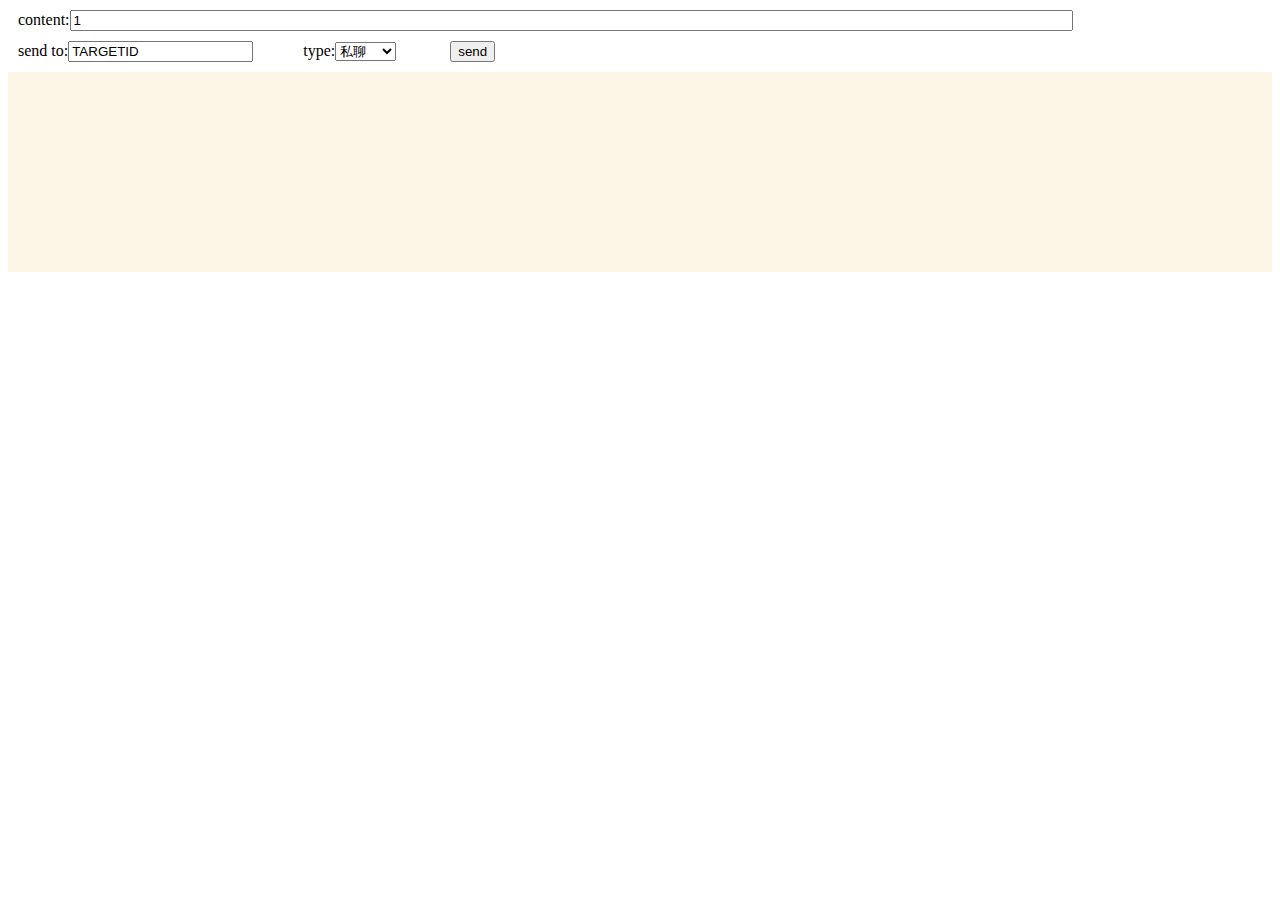
<file: SDK_Demo.html>
<!DOCTYPE html>
<html>
<head lang="en">
    <meta charset="UTF-8">
    <title></title>
    <script>
        //强制使用长链接
        //      window.WEB_XHR_POLLING = true;
        //强制使用flash
        //      window.WEB_SOCKET_FORCE_FLASH = true;
        //强制使用localstorage存储用户标识
        //      window.FORCE_LOCAL_STORAGE = true
    </script>
    <script src="http://res.websdk.rongcloud.cn/RongIMClient-0.9.10.min.js"></script>
</head>
<body>

</body>
<div style="margin: 10px 10px">
    content:<input id="content" type="text" style="width: 80%;" value="1">
</div>
<div style="margin: 10px 10px">
    send to:<input type="text" id="target" style="margin-right: 50px" value="TARGETID">type:<select id="type"
                                                                                                    style="margin-right: 50px">
    <option value="4" selected>私聊</option>
    <option value="1">客服</option>
    <option value="0">聊天室</option>
    <option value="2">讨论组</option>
    <option value="3">群组</option>
</select>
    <button id="send">send</button>
</div>

<div id="mydiv" style="width: 100%;height: 200px;background-color: oldlace;overflow-y: auto">

</div>
<div id="cons">

</div>
<script>
    window.onload = function () {
        var cons = document.getElementById("cons");
        window.log = function (x) {
            cons.innerHTML += x + "<br/>";
        };
        RongIMClient.init("APPKEY");
        RongIMClient.setConnectionStatusListener({
            onChanged: function (status) {
                console.log(status.toString(), new Date())
            }
        });
        var mydiv = document.getElementById("mydiv");
        RongIMClient.getInstance().setOnReceiveMessageListener({
            onReceived: function (data) {
                var p = document.createElement("span");
                p.style.marginRight = "10px";
                p.innerHTML = data.getContent();
                mydiv.appendChild(p);
            }
        });

        var self = "";
        RongIMClient.connect("TOKEN", {
            onSuccess: function (x) {
                console.log("connected，userid＝" + x);
                self = x;
            },
            onError: function (x) {
                console.log(x)
            }
        });
        ins = RongIMClient.getInstance();
        var c = document.getElementById("content"), to = document.getElementById("target"), s = document.getElementById("send"), t = document.getElementById("type");
        s.onclick = function () {
            var con = RongIMClient.ConversationType.setValue(t.value);
            ins.sendMessage(con, to.value, RongIMClient.TextMessage.obtain(c.value || Date.now()), null, {
                onSuccess: function () {
                    console.log("send successfully");
                    c.value = (c.value * 1 + 1);
                }, onError: function () {
                    console.log("send fail")
                }
            });
        }
    };
</script>
</html>
</file>
<file: stylesheets/stylesheet.css>
* {
  box-sizing: border-box; }

body {
  padding: 0;
  margin: 0;
  font-family: "Open Sans", "Helvetica Neue", Helvetica, Arial, sans-serif;
  font-size: 16px;
  line-height: 1.5;
  color: #606c71; }

a {
  color: #1e6bb8;
  text-decoration: none; }
  a:hover {
    text-decoration: underline; }

.btn {
  display: inline-block;
  margin-bottom: 1rem;
  color: rgba(255, 255, 255, 0.7);
  background-color: rgba(255, 255, 255, 0.08);
  border-color: rgba(255, 255, 255, 0.2);
  border-style: solid;
  border-width: 1px;
  border-radius: 0.3rem;
  transition: color 0.2s, background-color 0.2s, border-color 0.2s; }
  .btn + .btn {
    margin-left: 1rem; }

.btn:hover {
  color: rgba(255, 255, 255, 0.8);
  text-decoration: none;
  background-color: rgba(255, 255, 255, 0.2);
  border-color: rgba(255, 255, 255, 0.3); }

@media screen and (min-width: 64em) {
  .btn {
    padding: 0.75rem 1rem; } }

@media screen and (min-width: 42em) and (max-width: 64em) {
  .btn {
    padding: 0.6rem 0.9rem;
    font-size: 0.9rem; } }

@media screen and (max-width: 42em) {
  .btn {
    display: block;
    width: 100%;
    padding: 0.75rem;
    font-size: 0.9rem; }
    .btn + .btn {
      margin-top: 1rem;
      margin-left: 0; } }

.page-header {
  color: #fff;
  text-align: center;
  background-color: #159957;
  background-image: linear-gradient(120deg, #155799, #159957); }

@media screen and (min-width: 64em) {
  .page-header {
    padding: 5rem 6rem; } }

@media screen and (min-width: 42em) and (max-width: 64em) {
  .page-header {
    padding: 3rem 4rem; } }

@media screen and (max-width: 42em) {
  .page-header {
    padding: 2rem 1rem; } }

.project-name {
  margin-top: 0;
  margin-bottom: 0.1rem; }

@media screen and (min-width: 64em) {
  .project-name {
    font-size: 3.25rem; } }

@media screen and (min-width: 42em) and (max-width: 64em) {
  .project-name {
    font-size: 2.25rem; } }

@media screen and (max-width: 42em) {
  .project-name {
    font-size: 1.75rem; } }

.project-tagline {
  margin-bottom: 2rem;
  font-weight: normal;
  opacity: 0.7; }

@media screen and (min-width: 64em) {
  .project-tagline {
    font-size: 1.25rem; } }

@media screen and (min-width: 42em) and (max-width: 64em) {
  .project-tagline {
    font-size: 1.15rem; } }

@media screen and (max-width: 42em) {
  .project-tagline {
    font-size: 1rem; } }

.main-content :first-child {
  margin-top: 0; }
.main-content img {
  max-width: 100%; }
.main-content h1, .main-content h2, .main-content h3, .main-content h4, .main-content h5, .main-content h6 {
  margin-top: 2rem;
  margin-bottom: 1rem;
  font-weight: normal;
  color: #159957; }
.main-content p {
  margin-bottom: 1em; }
.main-content code {
  padding: 2px 4px;
  font-family: Consolas, "Liberation Mono", Menlo, Courier, monospace;
  font-size: 0.9rem;
  color: #383e41;
  background-color: #f3f6fa;
  border-radius: 0.3rem; }
.main-content pre {
  padding: 0.8rem;
  margin-top: 0;
  margin-bottom: 1rem;
  font: 1rem Consolas, "Liberation Mono", Menlo, Courier, monospace;
  color: #567482;
  word-wrap: normal;
  background-color: #f3f6fa;
  border: solid 1px #dce6f0;
  border-radius: 0.3rem; }
  .main-content pre > code {
    padding: 0;
    margin: 0;
    font-size: 0.9rem;
    color: #567482;
    word-break: normal;
    white-space: pre;
    background: transparent;
    border: 0; }
.main-content .highlight {
  margin-bottom: 1rem; }
  .main-content .highlight pre {
    margin-bottom: 0;
    word-break: normal; }
.main-content .highlight pre, .main-content pre {
  padding: 0.8rem;
  overflow: auto;
  font-size: 0.9rem;
  line-height: 1.45;
  border-radius: 0.3rem; }
.main-content pre code, .main-content pre tt {
  display: inline;
  max-width: initial;
  padding: 0;
  margin: 0;
  overflow: initial;
  line-height: inherit;
  word-wrap: normal;
  background-color: transparent;
  border: 0; }
  .main-content pre code:before, .main-content pre code:after, .main-content pre tt:before, .main-content pre tt:after {
    content: normal; }
.main-content ul, .main-content ol {
  margin-top: 0; }
.main-content blockquote {
  padding: 0 1rem;
  margin-left: 0;
  color: #819198;
  border-left: 0.3rem solid #dce6f0; }
  .main-content blockquote > :first-child {
    margin-top: 0; }
  .main-content blockquote > :last-child {
    margin-bottom: 0; }
.main-content table {
  display: block;
  width: 100%;
  overflow: auto;
  word-break: normal;
  word-break: keep-all; }
  .main-content table th {
    font-weight: bold; }
  .main-content table th, .main-content table td {
    padding: 0.5rem 1rem;
    border: 1px solid #e9ebec; }
.main-content dl {
  padding: 0; }
  .main-content dl dt {
    padding: 0;
    margin-top: 1rem;
    font-size: 1rem;
    font-weight: bold; }
  .main-content dl dd {
    padding: 0;
    margin-bottom: 1rem; }
.main-content hr {
  height: 2px;
  padding: 0;
  margin: 1rem 0;
  background-color: #eff0f1;
  border: 0; }

@media screen and (min-width: 64em) {
  .main-content {
    max-width: 64rem;
    padding: 2rem 6rem;
    margin: 0 auto;
    font-size: 1.1rem; } }

@media screen and (min-width: 42em) and (max-width: 64em) {
  .main-content {
    padding: 2rem 4rem;
    font-size: 1.1rem; } }

@media screen and (max-width: 42em) {
  .main-content {
    padding: 2rem 1rem;
    font-size: 1rem; } }

.site-footer {
  padding-top: 2rem;
  margin-top: 2rem;
  border-top: solid 1px #eff0f1; }

.site-footer-owner {
  display: block;
  font-weight: bold; }

.site-footer-credits {
  color: #819198; }

@media screen and (min-width: 64em) {
  .site-footer {
    font-size: 1rem; } }

@media screen and (min-width: 42em) and (max-width: 64em) {
  .site-footer {
    font-size: 1rem; } }

@media screen and (max-width: 42em) {
  .site-footer {
    font-size: 0.9rem; } }
</file>
<file: stylesheets/github-light.css>
/*
The MIT License (MIT)

Copyright (c) 2016 GitHub, Inc.

Permission is hereby granted, free of charge, to any person obtaining a copy
of this software and associated documentation files (the "Software"), to deal
in the Software without restriction, including without limitation the rights
to use, copy, modify, merge, publish, distribute, sublicense, and/or sell
copies of the Software, and to permit persons to whom the Software is
furnished to do so, subject to the following conditions:

The above copyright notice and this permission notice shall be included in all
copies or substantial portions of the Software.

THE SOFTWARE IS PROVIDED "AS IS", WITHOUT WARRANTY OF ANY KIND, EXPRESS OR
IMPLIED, INCLUDING BUT NOT LIMITED TO THE WARRANTIES OF MERCHANTABILITY,
FITNESS FOR A PARTICULAR PURPOSE AND NONINFRINGEMENT. IN NO EVENT SHALL THE
AUTHORS OR COPYRIGHT HOLDERS BE LIABLE FOR ANY CLAIM, DAMAGES OR OTHER
LIABILITY, WHETHER IN AN ACTION OF CONTRACT, TORT OR OTHERWISE, ARISING FROM,
OUT OF OR IN CONNECTION WITH THE SOFTWARE OR THE USE OR OTHER DEALINGS IN THE
SOFTWARE.

*/

.pl-c /* comment */ {
  color: #969896;
}

.pl-c1 /* constant, variable.other.constant, support, meta.property-name, support.constant, support.variable, meta.module-reference, markup.raw, meta.diff.header */,
.pl-s .pl-v /* string variable */ {
  color: #0086b3;
}

.pl-e /* entity */,
.pl-en /* entity.name */ {
  color: #795da3;
}

.pl-smi /* variable.parameter.function, storage.modifier.package, storage.modifier.import, storage.type.java, variable.other */,
.pl-s .pl-s1 /* string source */ {
  color: #333;
}

.pl-ent /* entity.name.tag */ {
  color: #63a35c;
}

.pl-k /* keyword, storage, storage.type */ {
  color: #a71d5d;
}

.pl-s /* string */,
.pl-pds /* punctuation.definition.string, string.regexp.character-class */,
.pl-s .pl-pse .pl-s1 /* string punctuation.section.embedded source */,
.pl-sr /* string.regexp */,
.pl-sr .pl-cce /* string.regexp constant.character.escape */,
.pl-sr .pl-sre /* string.regexp source.ruby.embedded */,
.pl-sr .pl-sra /* string.regexp string.regexp.arbitrary-repitition */ {
  color: #183691;
}

.pl-v /* variable */ {
  color: #ed6a43;
}

.pl-id /* invalid.deprecated */ {
  color: #b52a1d;
}

.pl-ii /* invalid.illegal */ {
  color: #f8f8f8;
  background-color: #b52a1d;
}

.pl-sr .pl-cce /* string.regexp constant.character.escape */ {
  font-weight: bold;
  color: #63a35c;
}

.pl-ml /* markup.list */ {
  color: #693a17;
}

.pl-mh /* markup.heading */,
.pl-mh .pl-en /* markup.heading entity.name */,
.pl-ms /* meta.separator */ {
  font-weight: bold;
  color: #1d3e81;
}

.pl-mq /* markup.quote */ {
  color: #008080;
}

.pl-mi /* markup.italic */ {
  font-style: italic;
  color: #333;
}

.pl-mb /* markup.bold */ {
  font-weight: bold;
  color: #333;
}

.pl-md /* markup.deleted, meta.diff.header.from-file */ {
  color: #bd2c00;
  background-color: #ffecec;
}

.pl-mi1 /* markup.inserted, meta.diff.header.to-file */ {
  color: #55a532;
  background-color: #eaffea;
}

.pl-mdr /* meta.diff.range */ {
  font-weight: bold;
  color: #795da3;
}

.pl-mo /* meta.output */ {
  color: #1d3e81;
}
</file>
